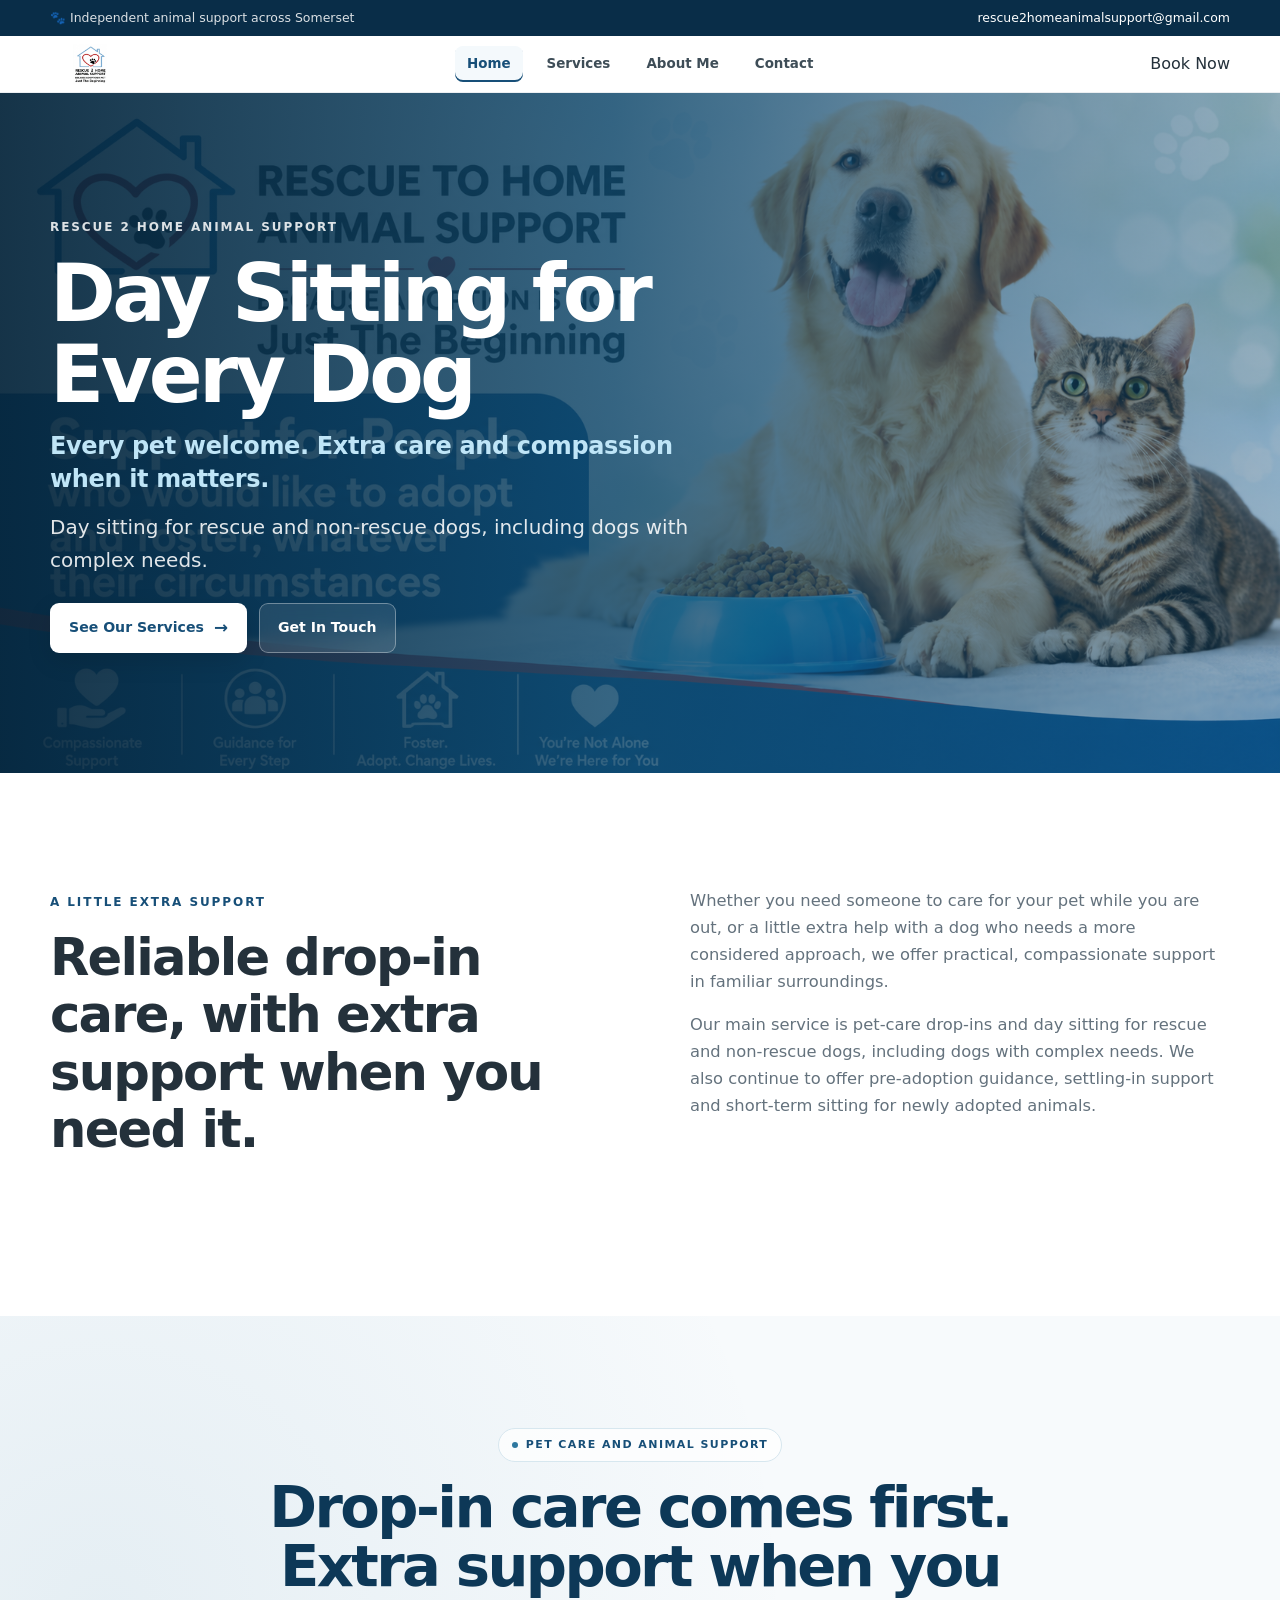
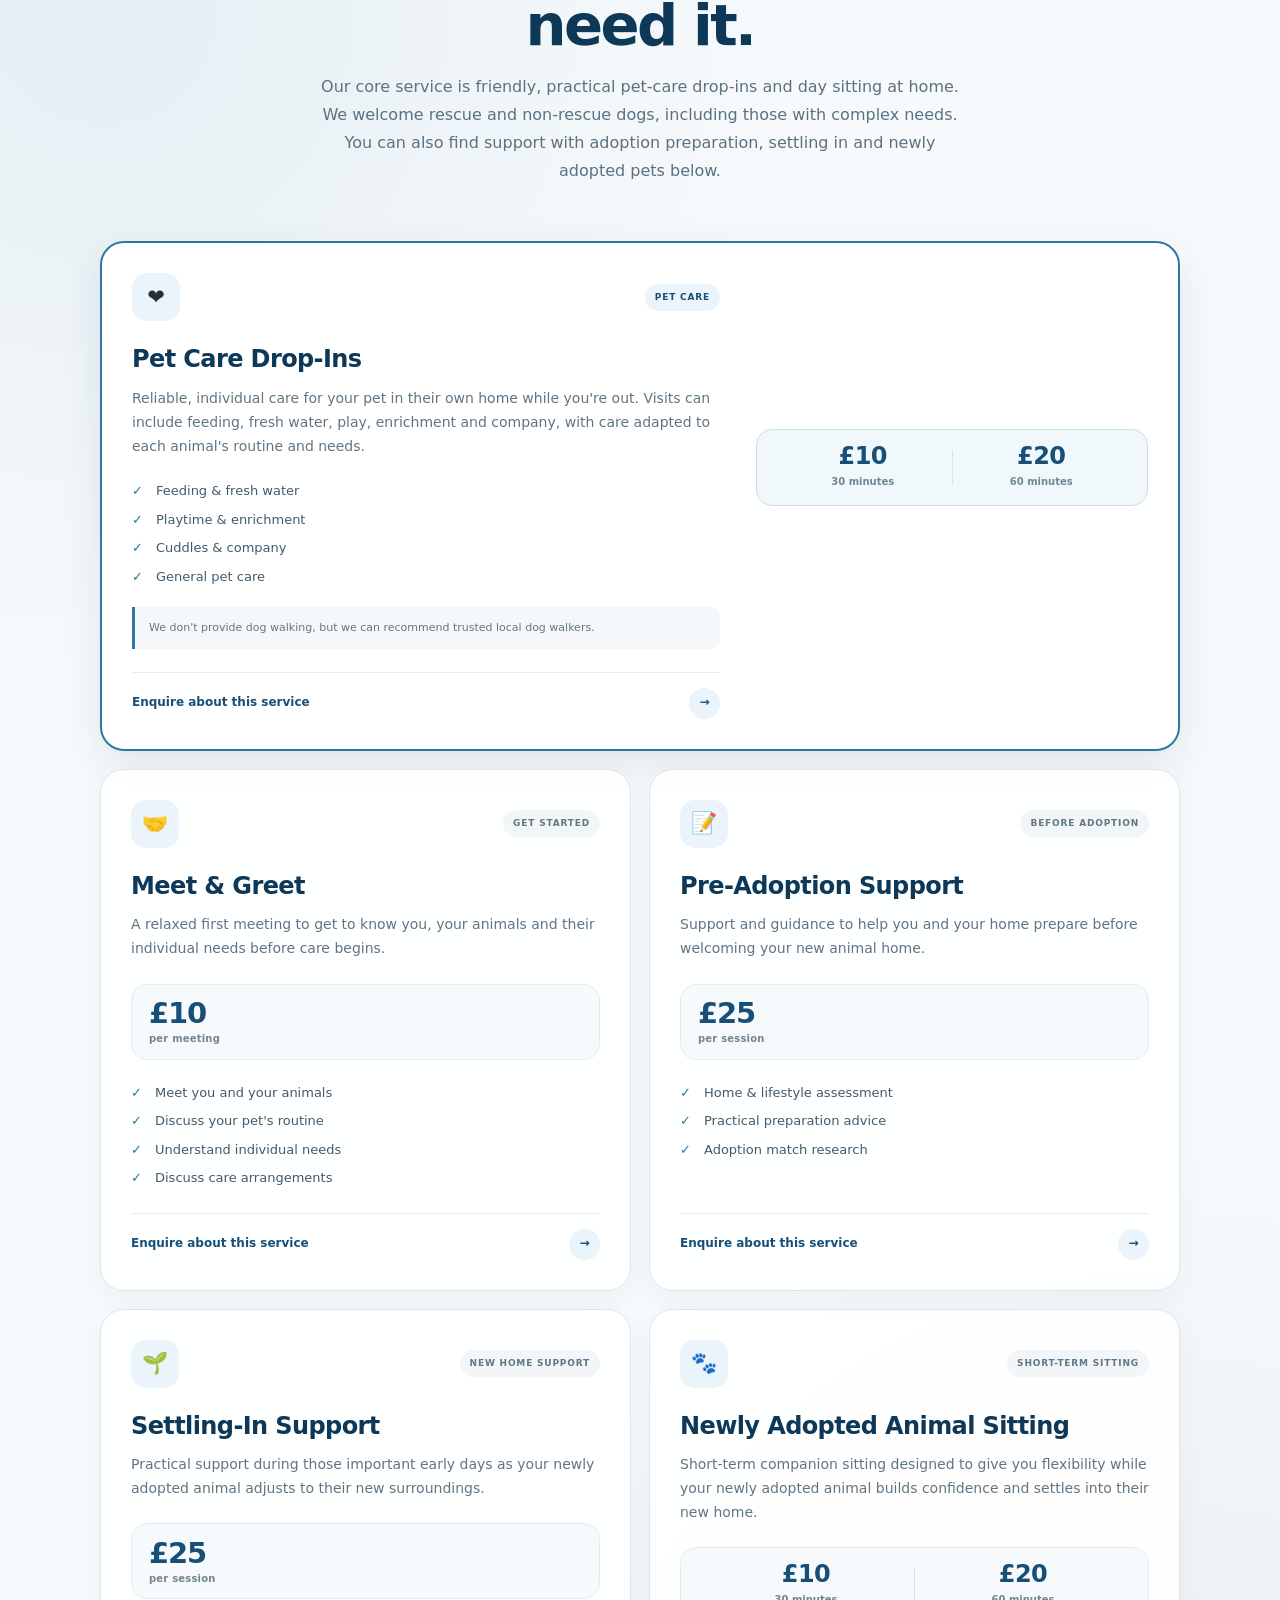
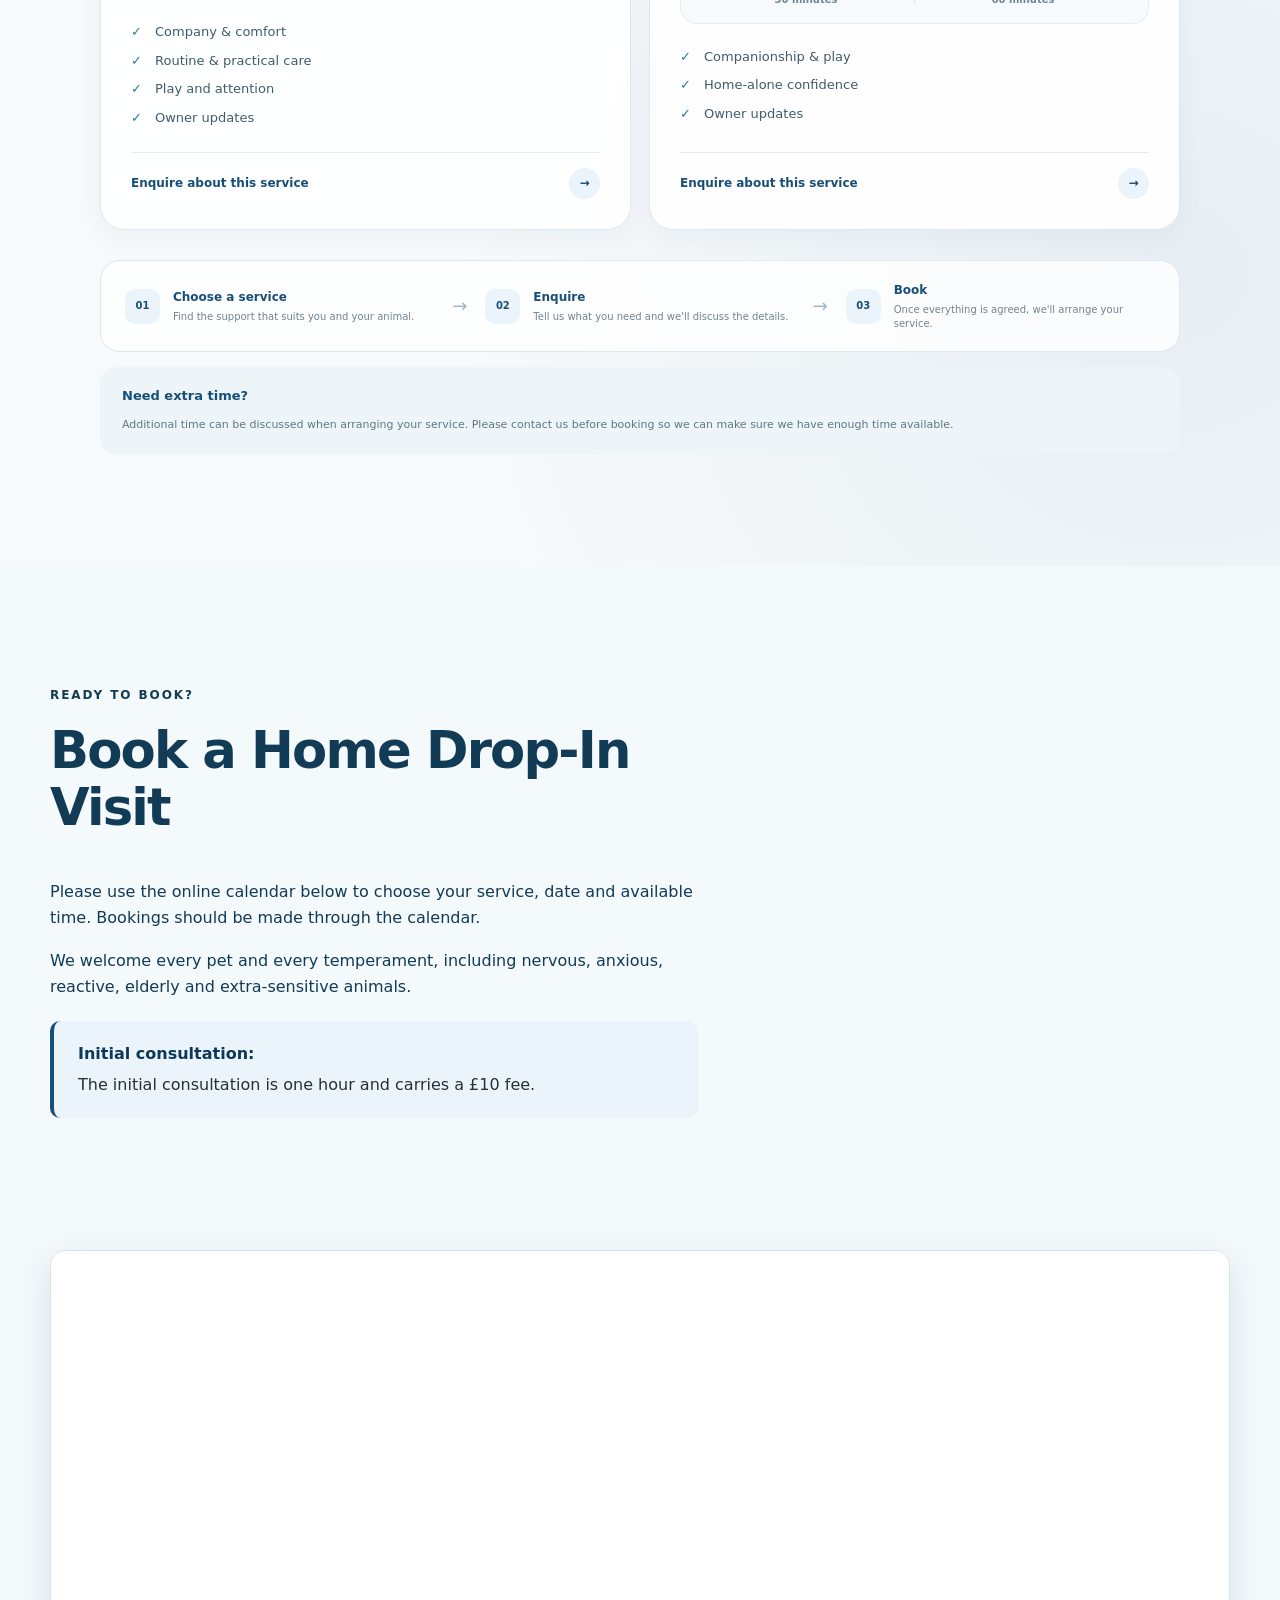
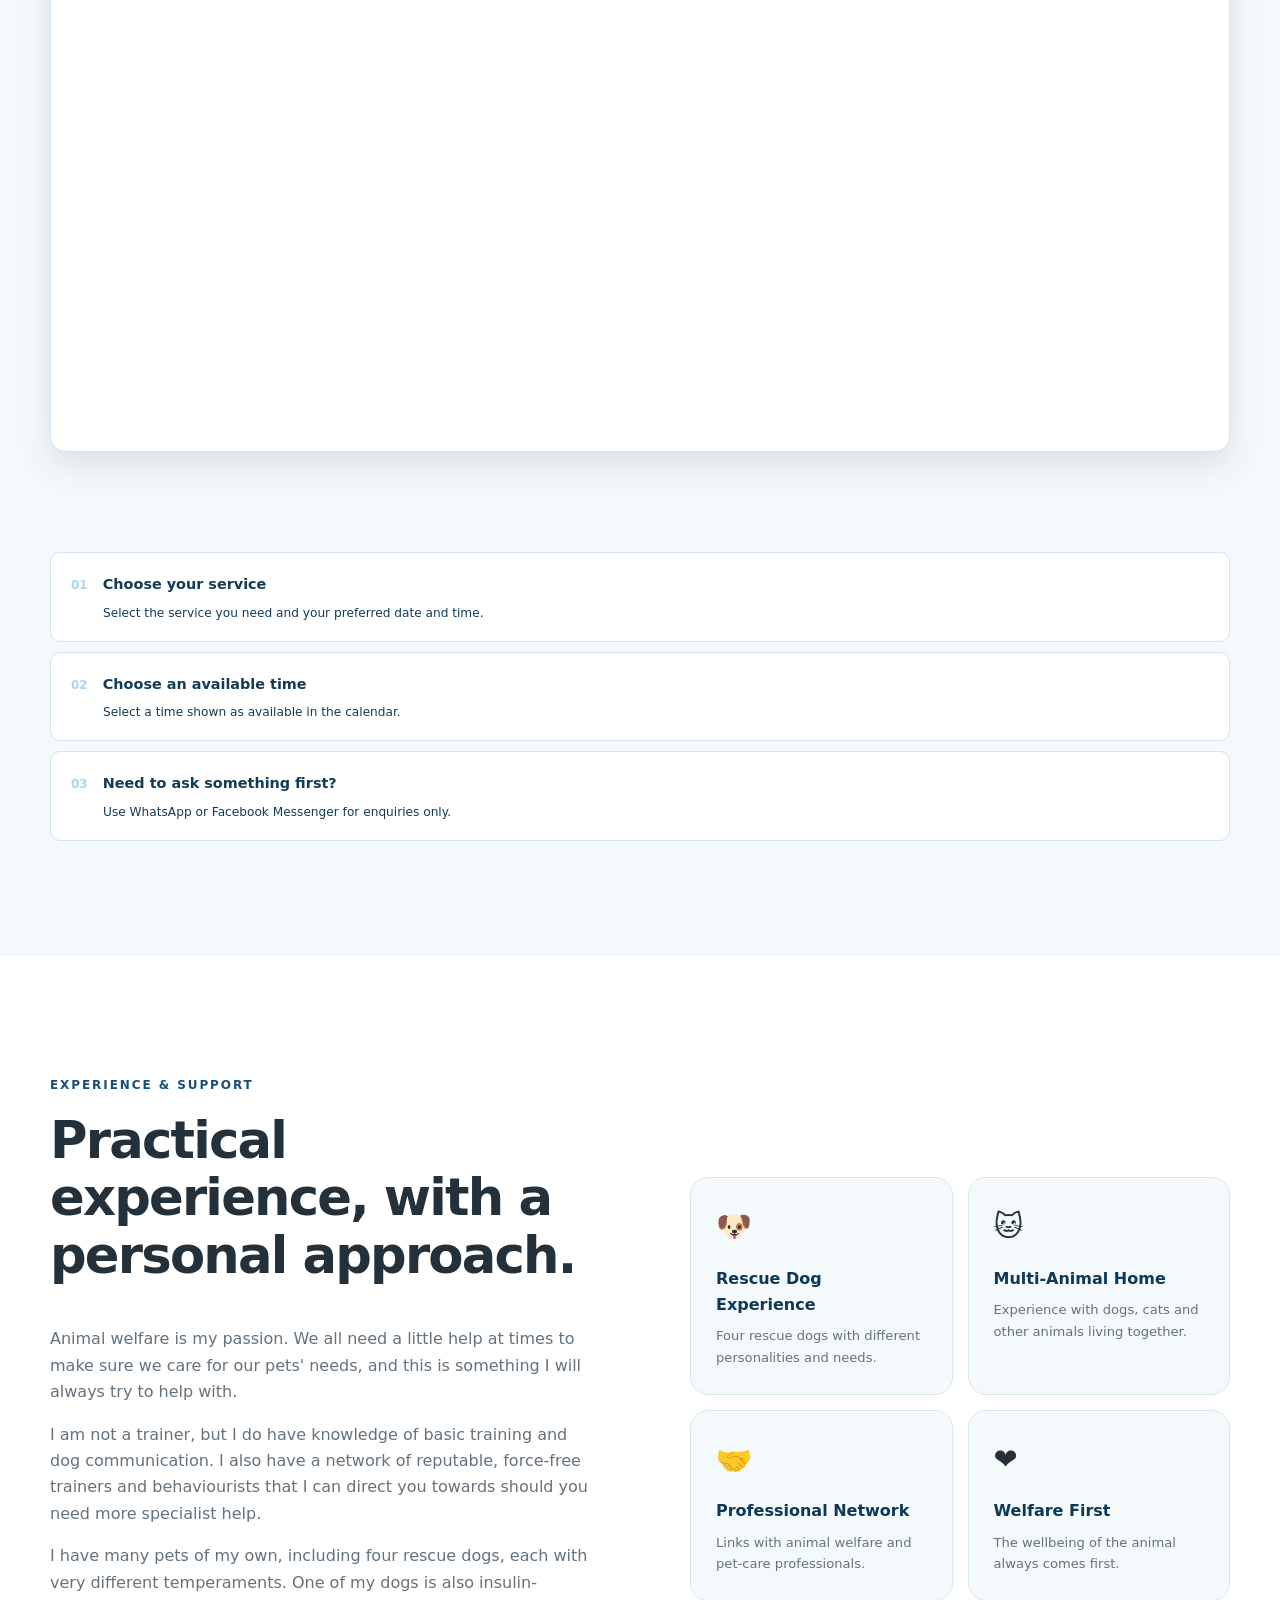
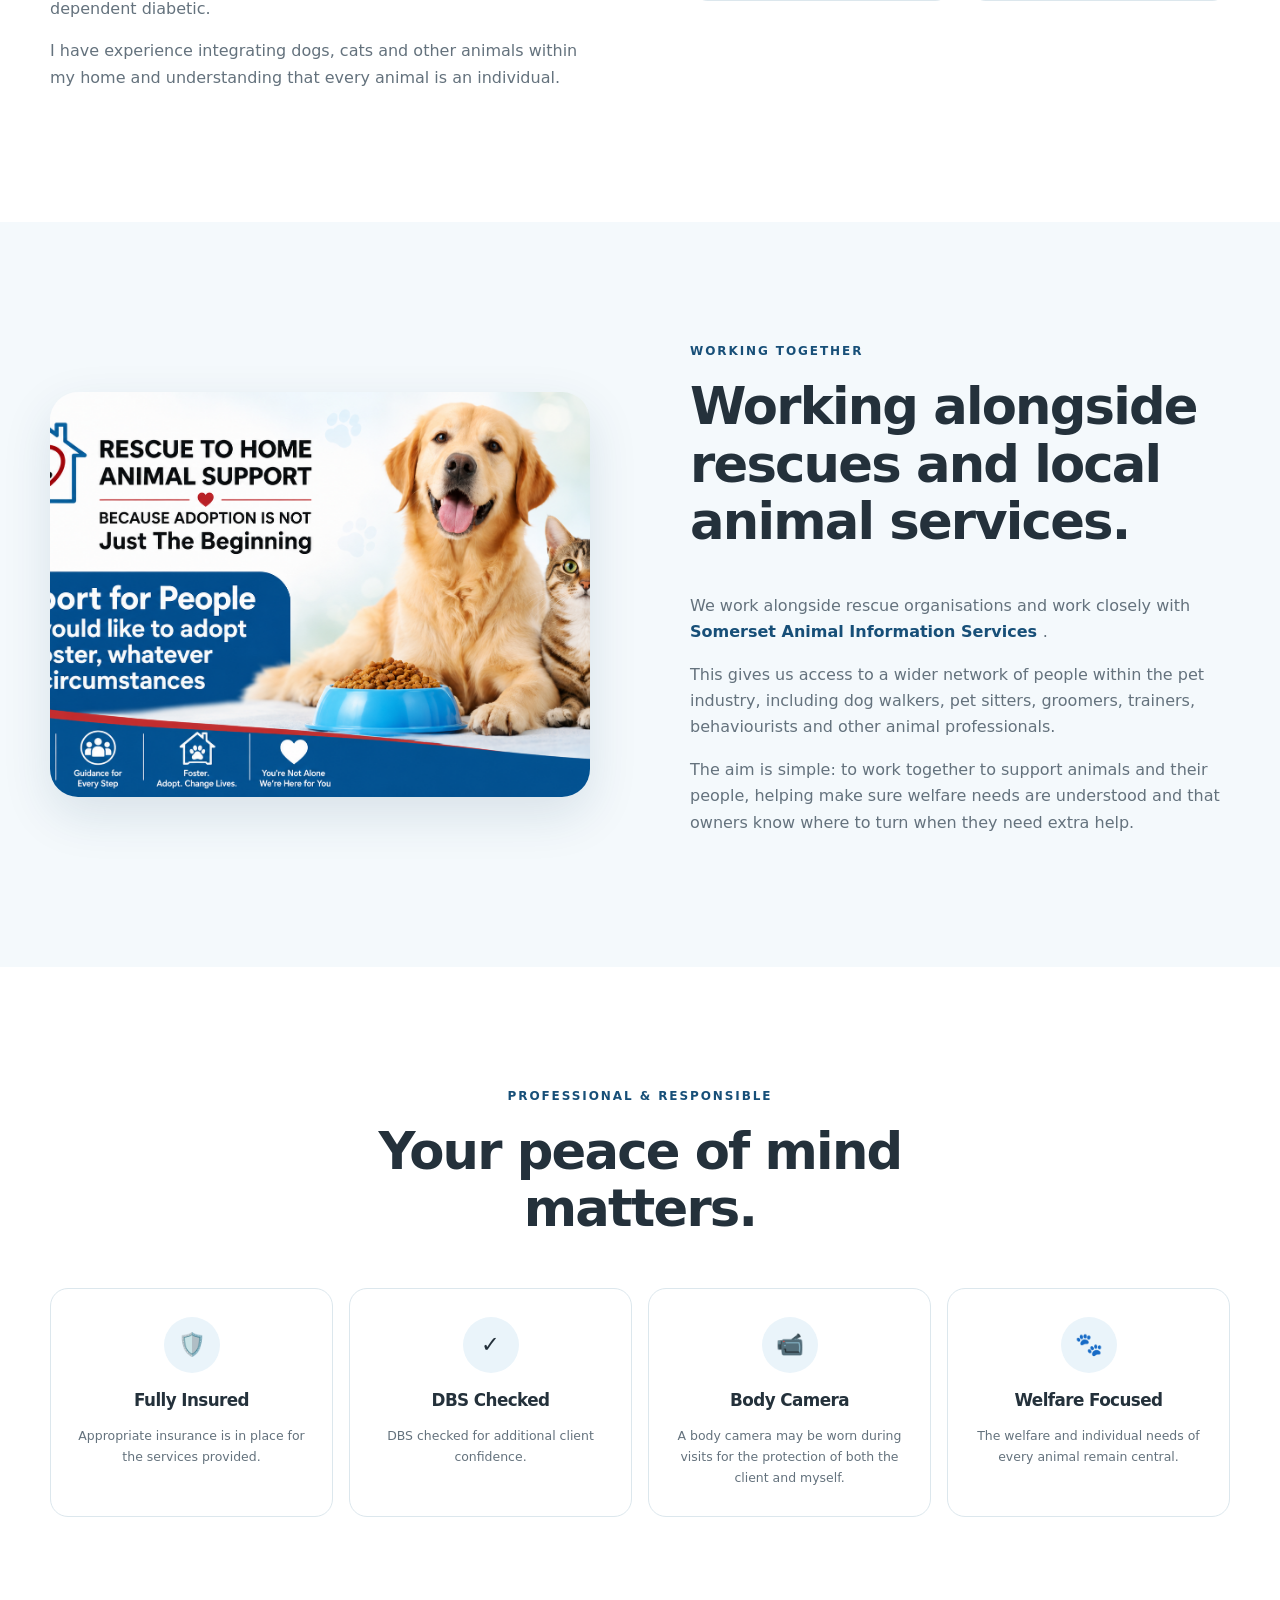
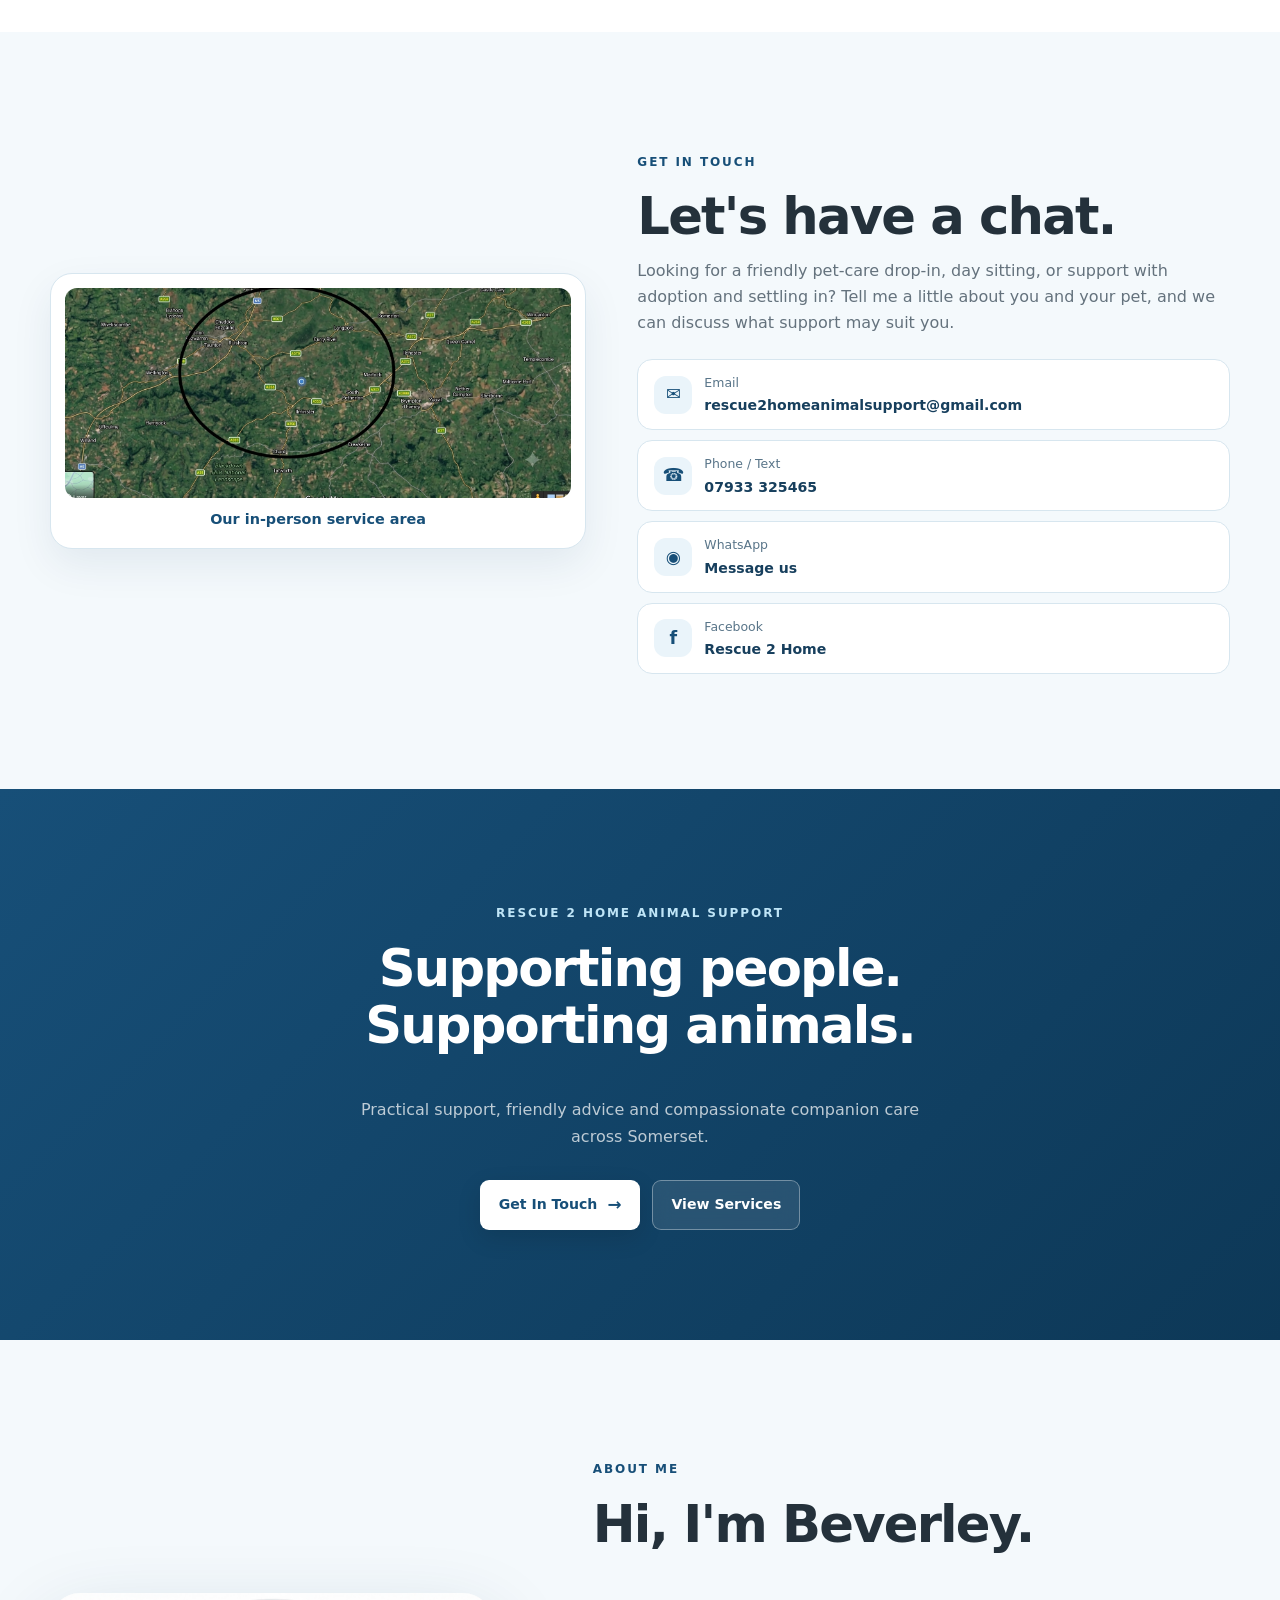
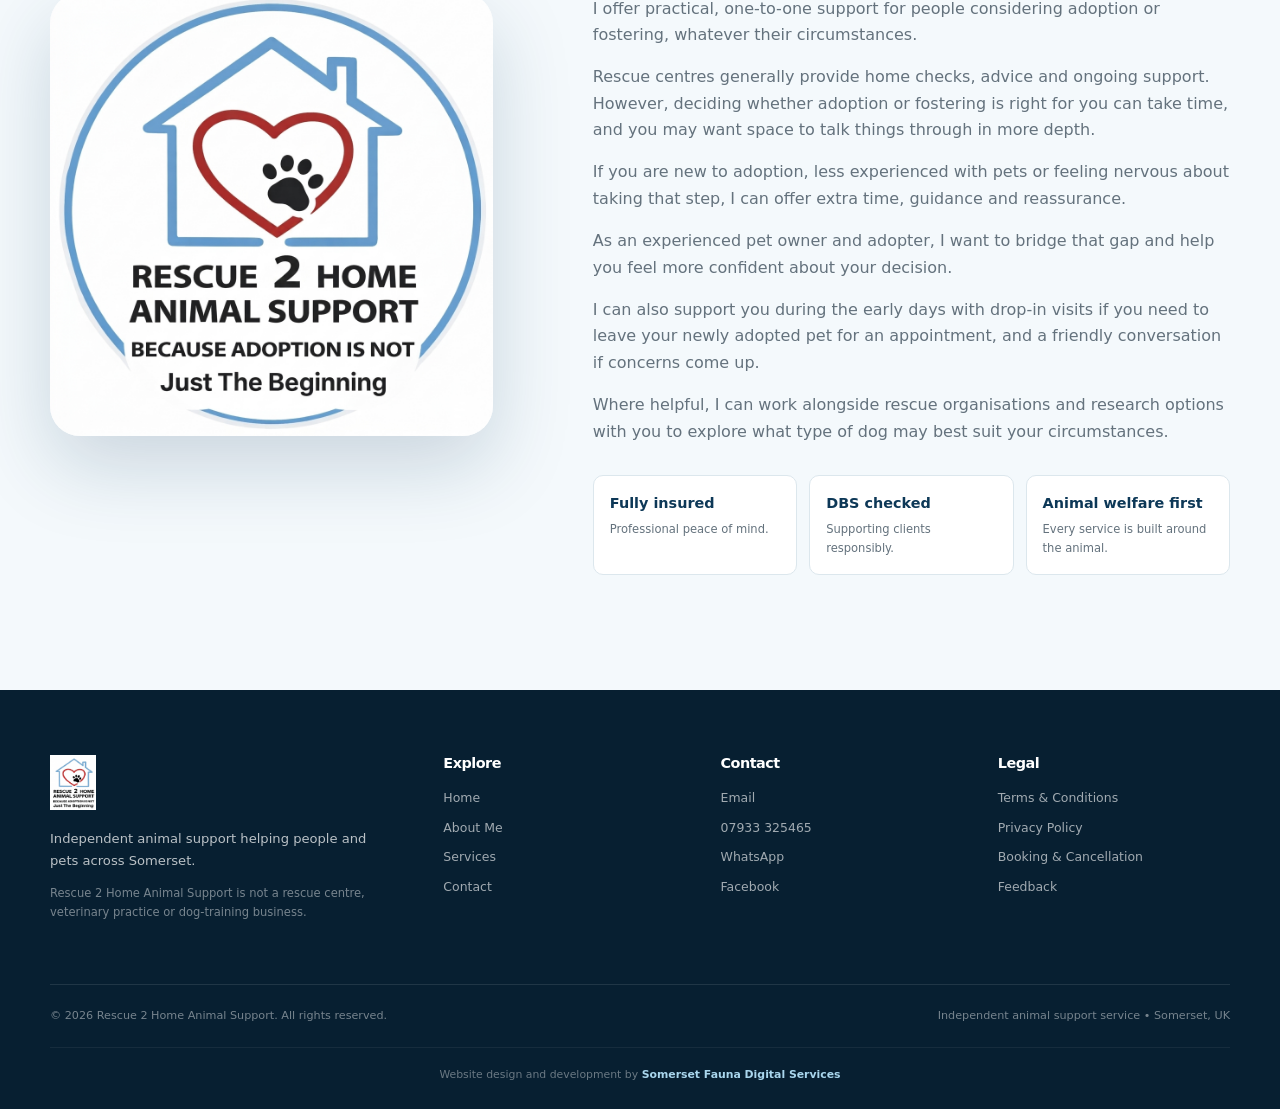
<file: index.html>
<!DOCTYPE html>
<html lang="en-GB">

<head>

    <meta charset="UTF-8">

    <meta name="viewport"
          content="width=device-width, initial-scale=1.0">

    <meta name="description"
          content="Hi, I’m Beverley, an animal lover and welfare advocate providing dedicated adoption, foster and companion support across Somerset. Rescue 2 Home Animal Support bridges the gap between overcrowded rescues and your forever home.">

    <meta name="keywords"
          content="Rescue 2 Home Animal Support, adoption support, foster support, pet sitting, companion support, animal welfare, Somerset, rescue dogs, pet support">

    <meta name="author"
          content="Rescue 2 Home Animal Support">

    <meta name="theme-color"
          content="#174f78">

    <meta name="mobile-web-app-capable"
          content="yes">

    <meta name="apple-mobile-web-app-capable"
          content="yes">

    <meta name="apple-mobile-web-app-status-bar-style"
          content="default">

    <meta name="apple-mobile-web-app-title"
          content="Rescue 2 Home">

    <link rel="icon"
          type="image/png"
          sizes="32x32"
          href="r2hasmainlogo.png">

    <link rel="icon"
          type="image/png"
          sizes="512x512"
          href="r2hasmainlogo.png">

    <link rel="apple-touch-icon"
          href="r2hasmainlogo.png">

    <link rel="manifest"
          href="manifest.json">

    <link rel="canonical"
          href="https://rescue2home.animalplacesinsomerset.com/">

    <meta name="robots"
          content="index, follow">

    <link rel="stylesheet"
          href="style.css">

    <title>
        Rescue 2 Home Animal Support | Somerset
    </title>


    <!-- =========================================================
         OPEN GRAPH / FACEBOOK / WHATSAPP
    ========================================================= -->

    <meta property="og:type"
          content="website">

    <meta property="og:site_name"
          content="Rescue 2 Home Animal Support">

    <meta property="og:title"
          content="Rescue 2 Home Animal Support">

    <meta property="og:description"
          content="Friendly, practical drop-in care for any pet, whatever their age, needs or temperament. We support nervous, anxious and reactive pets with calm, individual care in their own home, alongside a small range of additional animal support services.">

    <meta property="og:url"
          content="https://rescue2home.animalplacesinsomerset.com/">

    <meta property="og:image"
          content="https://rescue2home.animalplacesinsomerset.com/rescue2homebanner.png">

    <meta property="og:image:width"
          content="1200">

    <meta property="og:image:height"
          content="630">

    <meta property="og:locale"
          content="en_GB">


    <!-- =========================================================
         TWITTER / X CARD
    ========================================================= -->

    <meta name="twitter:card"
          content="summary_large_image">

    <meta name="twitter:title"
          content="Rescue 2 Home Animal Support">

    <meta name="twitter:description"
          content="Reliable home drop-ins for any pet, including nervous, anxious and reactive animals. Calm, compassionate care in familiar surroundings. Services start at just £15.">

    <meta name="twitter:image"
          content="https://rescue2home.animalplacesinsomerset.com/rescue2homebanner.png">


    <!-- =========================================================
         STRUCTURED DATA (LocalBusiness)
    ========================================================= -->

    <script type="application/ld+json">
    {
      "@context": "https://schema.org",
      "@type": "LocalBusiness",
      "name": "Rescue 2 Home Animal Support",
      "image": "https://rescue2home.animalplacesinsomerset.com/rescue2homebanner.png",
      "logo": "https://rescue2home.animalplacesinsomerset.com/r2hasmainlogo.png",
      "url": "https://rescue2home.animalplacesinsomerset.com/",
      "email": "rescue2homeanimalsupport@gmail.com",
      "telephone": "+447933325465",
      "description": "Friendly, practical drop-in care for any pet, whatever their age, needs or temperament. We support nervous, anxious and reactive pets with calm, individual care in their own home, alongside a small range of additional animal support services.",
      "priceRange": "£10-£50",
      "address": {
        "@type": "PostalAddress",
        "addressRegion": "Somerset",
        "addressCountry": "GB"
      },
      "areaServed": {
        "@type": "AdministrativeArea",
        "name": "Somerset, UK"
      },
      "sameAs": [
        "https://www.facebook.com/Rescue2Home"
      ]
    }
    </script>

</head>


<body>


<!-- =========================================================
     APP / PWA NOTICE
========================================================= -->

<div class="app-notice"
     id="appNotice">

    <div class="container app-notice-inner">

        <div class="app-notice-icon">
            📱
        </div>

        <div class="app-notice-text">

            <strong>
                Take Rescue 2 Home with you
            </strong>

            <span>
                You can add this website to your phone,
                tablet or computer as an app for quick access.
            </span>

        </div>

        <button
            class="app-install-button"
            id="installButton"
            type="button">

            Add to Home Screen

        </button>

        <button
            class="app-notice-close"
            id="closeAppNotice"
            type="button"
            aria-label="Close app notice">

            ×

        </button>

    </div>

</div>



<!-- =========================================================
     TOP BAR
========================================================= -->

<div class="top-bar">

    <div class="container top-bar-inner">

        <div class="top-bar-message">

            <span>
                🐾 Independent animal support across Somerset
            </span>

        </div>

        <div class="top-bar-contact">

            <a href="mailto:rescue2homeanimalsupport@gmail.com">
                rescue2homeanimalsupport@gmail.com
            </a>

        </div>

    </div>

</div>



<!-- =========================================================
     HEADER
========================================================= -->

<header class="site-header"
        id="siteHeader">

    <div class="container header-inner">


        <a href="#home"
           class="brand"
           aria-label="Rescue 2 Home Animal Support home">

            <img
                src="r2hasmainlogo.png"
                alt="Rescue 2 Home Animal Support"
                class="brand-logo">

        </a>



        <nav class="desktop-navigation"
             aria-label="Main navigation">
<a href="#home">
                Home
            </a>
<a href="#services">
                Services
            </a>
<a href="#about">
                About Me
            </a>
<a href="#contact">
                Contact
            </a>
</nav>



        <div class="header-actions">

            <a href="#booking"
               class="nav-cta">

                Book Now

            </a>

            <button
                class="hamburger"
                id="hamburger"
                type="button"
                aria-label="Open menu"
                aria-expanded="false"
                aria-controls="mobileNavigation">

                <span></span>
                <span></span>
                <span></span>

            </button>

        </div>

    </div>



    <nav class="mobile-navigation"
         id="mobileNavigation"
         aria-label="Mobile navigation">
<a href="#home">
            Home
        </a>
<a href="#services">
            Services
        </a>
<a href="#about">
            About Me
        </a>
<a href="#contact">
            Contact
        </a>
</nav>

</header>



<!-- =========================================================
     MAIN
========================================================= -->

<main>


<!-- =========================================================
     HERO
========================================================= -->

<section class="hero"
         id="home">

    <div class="hero-background">

        <img
            src="rescue2homebanner.png"
            alt=""
            aria-hidden="true">

    </div>

    <div class="hero-blue-overlay"></div>


    <div class="container hero-inner">

        <div class="hero-content">


            <span class="eyebrow hero-eyebrow">
                RESCUE 2 HOME ANIMAL SUPPORT
            </span>

            <h1>
                Day Sitting for Every Dog
            </h1>

            <p class="hero-tagline">
                Every pet welcome. Extra care and compassion when it matters.
            </p>

            <p class="hero-lead">
                Day sitting for rescue and non-rescue dogs, including dogs with complex needs.
            </p>


            <div class="hero-actions">

                <a href="#services"
                   class="button button-white">

                    See Our Services

                    <span>→</span>

                </a>

                <a href="#contact"
                   class="button button-glass">

                    Get In Touch

                </a>

            </div>


        </div>

    </div>

</section>



<!-- =========================================================
     INTRO
========================================================= -->

<section class="intro section">

    <div class="container intro-grid">

        <div>

            <span class="eyebrow">
                A LITTLE EXTRA SUPPORT
            </span>

            <h2>
                Reliable drop-in care, with extra support when you need it.
            </h2>

        </div>

        <div>

            <p>

                Whether you need someone to care for your pet while you are out, or a little extra help with a dog who needs a more considered approach, we offer practical, compassionate support in familiar surroundings.

            </p>

            <p>

                Our main service is pet-care drop-ins and day sitting for rescue and non-rescue dogs, including dogs with complex needs. We also continue to offer pre-adoption guidance, settling-in support and short-term sitting for newly adopted animals.

            </p>

        </div>

    </div>

</section>



<!-- =========================================================
     ABOUT
========================================================= -->

<!-- =========================================================
     SERVICES — NEW LAYOUT
========================================================= -->

<section class="r2h-services" id="services">

    <div class="container">

        <div class="services-intro">
            <span class="eyebrow">Pet care and animal support</span>

            <h2>Drop-in care comes first.<br>Extra support when you need it.</h2>

            <p>
                Our core service is friendly, practical pet-care drop-ins and day sitting at home. We welcome rescue and non-rescue dogs, including those with complex needs. You can also find support with adoption preparation, settling in and newly adopted pets below.
            </p>
        </div>

        <div class="r2h-service-list">

<article class="r2h-service r2h-service-featured">
                <div class="r2h-service-top">
                    <div class="r2h-service-icon">❤️</div>
                    <span class="r2h-service-label">Pet care</span>
                </div>

                <h3>Pet Care Drop-Ins</h3>

                <p class="r2h-service-description">
                    Reliable, individual care for your pet in their own home while you're out. Visits can include feeding, fresh water, play, enrichment and company, with care adapted to each animal's routine and needs.
                </p>

                <div class="r2h-price-box">
                    <div class="r2h-price-dual">
                        <div class="r2h-price-option">
                            <strong>£10</strong>
                            <span>30 minutes</span>
                        </div>

                        <div class="r2h-price-divider"></div>

                        <div class="r2h-price-option">
                            <strong>£20</strong>
                            <span>60 minutes</span>
                        </div>
                    </div>
                </div>

                <ul>
                    <li>Feeding &amp; fresh water</li>
                    <li>Playtime &amp; enrichment</li>
                    <li>Cuddles &amp; company</li>
                    <li>General pet care</li>
                </ul>

                <p class="r2h-service-note">
                    We don't provide dog walking, but we can recommend
                    trusted local dog walkers.
                </p>

                <a href="#booking" class="r2h-service-link">
                    Enquire about this service
                    <span>→</span>
                </a>
            </article>


            <article class="r2h-service">
                <div class="r2h-service-top">
                    <div class="r2h-service-icon">🤝</div>
                    <span class="r2h-service-label">Get started</span>
                </div>

                <h3>Meet &amp; Greet</h3>

                <p class="r2h-service-description">
                    A relaxed first meeting to get to know you, your animals
                    and their individual needs before care begins.
                </p>

                <div class="r2h-price-box">
                    <div class="r2h-price-main">
                        £10
                        <small>per meeting</small>
                    </div>
                </div>

                <ul>
                    <li>Meet you and your animals</li>
                    <li>Discuss your pet's routine</li>
                    <li>Understand individual needs</li>
                    <li>Discuss care arrangements</li>
                </ul>

                <a href="#contact" class="r2h-service-link">
                    Enquire about this service
                    <span>→</span>
                </a>
            </article>


            
<article class="r2h-service">
                <div class="r2h-service-top">
                    <div class="r2h-service-icon">📝</div>
                    <span class="r2h-service-label">Before adoption</span>
                </div>

                <h3>Pre-Adoption Support</h3>

                <p class="r2h-service-description">
                    Support and guidance to help you and your home prepare
                    before welcoming your new animal home.
                </p>

                <div class="r2h-price-box">
                    <div class="r2h-price-main">
                        £25
                        <small>per session</small>
                    </div>
                </div>

                <ul>
                    <li>Home &amp; lifestyle assessment</li>
                    <li>Practical preparation advice</li>
                    <li>Adoption match research</li>
                </ul>

                <a href="#contact" class="r2h-service-link">
                    Enquire about this service
                    <span>→</span>
                </a>
            </article>


            
<article class="r2h-service">
                <div class="r2h-service-top">
                    <div class="r2h-service-icon">🌱</div>
                    <span class="r2h-service-label">New home support</span>
                </div>

                <h3>Settling-In Support</h3>

                <p class="r2h-service-description">
                    Practical support during those important early days as
                    your newly adopted animal adjusts to their new surroundings.
                </p>

                <div class="r2h-price-box">
                    <div class="r2h-price-main">
                        £25
                        <small>per session</small>
                    </div>
                </div>

                <ul>
                    <li>Company &amp; comfort</li>
                    <li>Routine &amp; practical care</li>
                    <li>Play and attention</li>
                    <li>Owner updates</li>
                </ul>

                <a href="#contact" class="r2h-service-link">
                    Enquire about this service
                    <span>→</span>
                </a>
            </article>


            
<article class="r2h-service">
                <div class="r2h-service-top">
                    <div class="r2h-service-icon">🐾</div>
                    <span class="r2h-service-label">Short-term sitting</span>
                </div>

                <h3>Newly Adopted Animal Sitting</h3>

                <p class="r2h-service-description">
                    Short-term companion sitting designed to give you
                    flexibility while your newly adopted animal builds
                    confidence and settles into their new home.
                </p>

                <div class="r2h-price-box">
                    <div class="r2h-price-dual">
                        <div class="r2h-price-option">
                            <strong>£10</strong>
                            <span>30 minutes</span>
                        </div>

                        <div class="r2h-price-divider"></div>

                        <div class="r2h-price-option">
                            <strong>£20</strong>
                            <span>60 minutes</span>
                        </div>
                    </div>
                </div>

                <ul>
                    <li>Companionship &amp; play</li>
                    <li>Home-alone confidence</li>
                    <li>Owner updates</li>
                </ul>

                <a href="#contact" class="r2h-service-link">
                    Enquire about this service
                    <span>→</span>
                </a>
            </article>

        
        </div>

        <div class="r2h-service-journey">

            <div class="r2h-journey-item">
                <span class="r2h-journey-icon">01</span>
                <div>
                    <strong>Choose a service</strong>
                    <span>Find the support that suits you and your animal.</span>
                </div>
            </div>

            <div class="r2h-journey-arrow">→</div>

            <div class="r2h-journey-item">
                <span class="r2h-journey-icon">02</span>
                <div>
                    <strong>Enquire</strong>
                    <span>Tell us what you need and we'll discuss the details.</span>
                </div>
            </div>

            <div class="r2h-journey-arrow">→</div>

            <div class="r2h-journey-item">
                <span class="r2h-journey-icon">03</span>
                <div>
                    <strong>Book</strong>
                    <span>Once everything is agreed, we'll arrange your service.</span>
                </div>
            </div>

        </div>


        <div class="r2h-extra-time">
            <div>
                <strong>Need extra time?</strong>
                <span>
                    Additional time can be discussed when arranging your
                    service. Please contact us before booking so we can make
                    sure we have enough time available.
                </span>
            </div>
        </div>

    </div>

</section>

<!-- =========================================================
     HOW TO BOOK
========================================================= -->

<section class="booking section" id="booking">
    <div class="container booking-inner">
        <div class="booking-content" style="width:100%;">
            <span class="eyebrow">READY TO BOOK?</span>
            <h2>Book a Home Drop-In Visit</h2>
            <p>
                Please use the online calendar below to choose your service, date
                and available time. Bookings should be made through the calendar.
            </p>
            <p>
                We welcome every pet and every temperament, including nervous,
                anxious, reactive, elderly and extra-sensitive animals.
            </p>

            <div class="service-reassurance" style="margin-top:1.25rem;">
                <strong>Initial consultation:</strong>
                The initial consultation is one hour and carries a £10 fee.
            </div>
        </div>

        <div class="booking-form-embed" style="width:100%; grid-column:1 / -1; margin-top:2rem;">
            <iframe
                src="https://calendar.google.com/calendar/appointments/schedules/AcZssZ3_vLC-xUE7QByZbPQz-YXa8iZlN2VG2hfHUUOL8wmBKf9ONiN7WzhKB9ovFv54mBgalh16tWxh?gv=true"
                width="100%"
                height="800"
                frameborder="0"
                scrolling="yes"
                title="Rescue 2 Home Animal Support online booking calendar">
            </iframe>
        </div>

        <div class="booking-side" style="width:100%; grid-column:1 / -1;">
            <div class="booking-step">
                <span>01</span>
                <strong>Choose your service</strong>
                <p>Select the service you need and your preferred date and time.</p>
            </div>
            <div class="booking-step">
                <span>02</span>
                <strong>Choose an available time</strong>
                <p>Select a time shown as available in the calendar.</p>
            </div>
            <div class="booking-step">
                <span>03</span>
                <strong>Need to ask something first?</strong>
                <p>Use WhatsApp or Facebook Messenger for enquiries only.</p>
            </div>
        </div>
    </div>
</section>






<!-- =========================================================
     EXPERIENCE
========================================================= -->

<section class="experience section">

    <div class="container experience-grid">


        <div class="experience-content">

            <span class="eyebrow">
                EXPERIENCE & SUPPORT
            </span>

            <h2>
                Practical experience,
                with a personal approach.
            </h2>

            <p>

                Animal welfare is my passion. We all need a
                little help at times to make sure we care for
                our pets' needs, and this is something I will
                always try to help with.

            </p>

            <p>

                I am not a trainer, but I do have knowledge of
                basic training and dog communication. I also
                have a network of reputable, force-free trainers
                and behaviourists that I can direct you towards
                should you need more specialist help.

            </p>

            <p>

                I have many pets of my own, including four rescue
                dogs, each with very different temperaments. One
                of my dogs is also insulin-dependent diabetic.

            </p>

            <p>

                I have experience integrating dogs, cats and
                other animals within my home and understanding
                that every animal is an individual.

            </p>

        </div>


        <div class="experience-panel">

            <div class="experience-card">

                <span>🐶</span>

                <strong>
                    Rescue Dog Experience
                </strong>

                <p>
                    Four rescue dogs with different
                    personalities and needs.
                </p>

            </div>


            <div class="experience-card">

                <span>🐱</span>

                <strong>
                    Multi-Animal Home
                </strong>

                <p>
                    Experience with dogs, cats and
                    other animals living together.
                </p>

            </div>


            <div class="experience-card">

                <span>🤝</span>

                <strong>
                    Professional Network
                </strong>

                <p>
                    Links with animal welfare and
                    pet-care professionals.
                </p>

            </div>


            <div class="experience-card">

                <span>❤️</span>

                <strong>
                    Welfare First
                </strong>

                <p>
                    The wellbeing of the animal always
                    comes first.
                </p>

            </div>

        </div>

    </div>

</section>



<!-- =========================================================
     NETWORK
========================================================= -->

<section class="network section">

    <div class="container network-grid">


        <div class="network-image">

            <img
                src="rescue2homebanner.png"
                alt="Rescue 2 Home Animal Support"
                loading="lazy">

        </div>


        <div class="network-content">

            <span class="eyebrow">
                WORKING TOGETHER
            </span>

            <h2>
                Working alongside rescues
                and local animal services.
            </h2>

            <p>

                We work alongside rescue organisations and
                work closely with
                <a href="https://www.somersetanimalinformationservices.com/"
                   target="_blank"
                   rel="noopener noreferrer">

                    Somerset Animal Information Services

                </a>.

            </p>

            <p>

                This gives us access to a wider network of people
                within the pet industry, including dog walkers,
                pet sitters, groomers, trainers, behaviourists and
                other animal professionals.

            </p>

            <p>

                The aim is simple: to work together to support
                animals and their people, helping make sure
                welfare needs are understood and that owners
                know where to turn when they need extra help.

            </p>

        </div>

    </div>

</section>



<!-- =========================================================
     SERVICE RADIUS
========================================================= -->






<!-- =========================================================
     PROFESSIONAL STANDARDS
========================================================= -->

<section class="standards section">

    <div class="container">

        <div class="section-heading centered">

            <span class="eyebrow">
                PROFESSIONAL & RESPONSIBLE
            </span>

            <h2>
                Your peace of mind matters.
            </h2>

        </div>


        <div class="standards-grid">


            <div class="standard">

                <span>
                    🛡️
                </span>

                <h3>
                    Fully Insured
                </h3>

                <p>
                    Appropriate insurance is in place
                    for the services provided.
                </p>

            </div>


            <div class="standard">

                <span>
                    ✓
                </span>

                <h3>
                    DBS Checked
                </h3>

                <p>
                    DBS checked for additional client
                    confidence.
                </p>

            </div>


            <div class="standard">

                <span>
                    📹
                </span>

                <h3>
                    Body Camera
                </h3>

                <p>
                    A body camera may be worn during
                    visits for the protection of both
                    the client and myself.
                </p>

            </div>


            <div class="standard">

                <span>
                    🐾
                </span>

                <h3>
                    Welfare Focused
                </h3>

                <p>
                    The welfare and individual needs
                    of every animal remain central.
                </p>

            </div>

        </div>

    </div>

</section>



<!-- =========================================================
     CONTACT
========================================================= -->

<section class="contact section" id="contact">
    <div class="container">
        <div class="contact-layout">
            <div class="contact-area-map">
                <img src="radiusmap.png"
                     alt="Map showing the Rescue 2 Home Animal Support service area in Somerset"
                     loading="lazy">
                <p class="contact-map-caption">Our in-person service area</p>
            </div>

            <div class="contact-information">
                <div class="contact-main">
                    <span class="eyebrow">GET IN TOUCH</span>
                    <h2>Let's have a chat.</h2>
                    <p>
                        Looking for a friendly pet-care drop-in, day sitting,
                        or support with adoption and settling in? Tell me a little
                        about you and your pet, and we can discuss what support may suit you.
                    </p>
                </div>

                <div class="contact-methods" aria-label="Contact options">
                    <a href="mailto:rescue2homeanimalsupport@gmail.com" class="contact-card">
                        <span aria-hidden="true">✉</span>
                        <div>
                            <small>Email</small>
                            <strong>rescue2homeanimalsupport@gmail.com</strong>
                        </div>
                    </a>

                    <a href="tel:07933325465" class="contact-card">
                        <span aria-hidden="true">☎</span>
                        <div>
                            <small>Phone / Text</small>
                            <strong>07933 325465</strong>
                        </div>
                    </a>

                    <a href="https://wa.me/447933325465"
                       class="contact-card"
                       target="_blank"
                       rel="noopener noreferrer">
                        <span aria-hidden="true">◉</span>
                        <div>
                            <small>WhatsApp</small>
                            <strong>Message us</strong>
                        </div>
                    </a>

                    <a href="https://www.facebook.com/Rescue2Home"
                       class="contact-card"
                       target="_blank"
                       rel="noopener noreferrer">
                        <span aria-hidden="true">f</span>
                        <div>
                            <small>Facebook</small>
                            <strong>Rescue 2 Home</strong>
                        </div>
                    </a>
                </div>
            </div>
        </div>
    </div>
</section>



<!-- =========================================================
     FINAL CTA
========================================================= -->

<section class="final-cta">

    <div class="container">

        <span class="eyebrow">
            RESCUE 2 HOME ANIMAL SUPPORT
        </span>

        <h2>
            Supporting people.
            Supporting animals.
        </h2>

        <p>
            Practical support, friendly advice and
            compassionate companion care across Somerset.
        </p>

        <div class="final-actions">

            <a href="#contact"
               class="button button-white">

                Get In Touch

                <span>→</span>

            </a>

            <a href="#services"
               class="button button-glass">

                View Services

            </a>

        </div>

    </div>

</section>





<!-- ABOUT ME: positioned near the footer -->
<section class="about section"
         id="about">

    <div class="container about-grid">


        <div class="about-image-wrap">

            <img
                src="roundr2haslogohome.png"
                alt="Rescue 2 Home Animal Support"
                class="about-image"
                loading="lazy">

        </div>


        <div class="about-content">

            <span class="eyebrow">
                ABOUT ME
            </span>

            <h2>
                Hi, I'm Beverley.
            </h2>

            <p>

                I offer practical, one-to-one support for people considering adoption or fostering, whatever their circumstances.

            </p>

            <p>

                Rescue centres generally provide home checks, advice and ongoing support. However, deciding whether adoption or fostering is right for you can take time, and you may want space to talk things through in more depth.

            </p>

            <p>

                If you are new to adoption, less experienced with pets or feeling nervous about taking that step, I can offer extra time, guidance and reassurance.

            </p>

            <p>

                As an experienced pet owner and adopter, I want to bridge that gap and help you feel more confident about your decision.

            </p>

            <p>

                I can also support you during the early days with drop-in visits if you need to leave your newly adopted pet for an appointment, and a friendly conversation if concerns come up.

            </p>

            <p>

                Where helpful, I can work alongside rescue organisations and research options with you to explore what type of dog may best suit your circumstances.

            </p>


            <div class="about-highlights">

                <div>
                    <strong>Fully insured</strong>
                    <span>Professional peace of mind.</span>
                </div>

                <div>
                    <strong>DBS checked</strong>
                    <span>Supporting clients responsibly.</span>
                </div>

                <div>
                    <strong>Animal welfare first</strong>
                    <span>Every service is built around the animal.</span>
                </div>

            </div>

        </div>

    </div>

</section>

</main>



<!-- =========================================================
     FOOTER
========================================================= -->

<footer class="site-footer">

    <div class="container">


        <div class="footer-grid">


            <div class="footer-brand">

                <img
                    src="r2hasmainlogo.png"
                    alt="Rescue 2 Home Animal Support"
                    class="footer-logo">

                <p>

                    Independent animal support helping
                    people and pets across Somerset.

                </p>

                <p class="footer-disclaimer">

                    Rescue 2 Home Animal Support is not a
                    rescue centre, veterinary practice or
                    dog-training business.

                </p>

            </div>



            <div class="footer-column">

                <h3>
                    Explore
                </h3>

                <a href="#home">
                    Home
                </a>

                <a href="#about">
                    About Me
                </a>

                <a href="#services">
                    Services
                </a>

                

                <a href="#contact">
                    Contact
                </a>

            </div>



            <div class="footer-column">

                <h3>
                    Contact
                </h3>

                <a href="mailto:rescue2homeanimalsupport@gmail.com">
                    Email
                </a>

                <a href="tel:07933325465">
                    07933 325465
                </a>

                <a href="https://wa.me/447933325465"
                   target="_blank"
                   rel="noopener noreferrer">

                    WhatsApp

                </a>

                <a href="https://www.facebook.com/Rescue2Home"
                   target="_blank"
                   rel="noopener noreferrer">

                    Facebook

                </a>

            </div>



            <div class="footer-column">

                <h3>
                    Legal
                </h3>

                <button data-modal="termsModal">
                    Terms & Conditions
                </button>

                <button data-modal="privacyModal">
                    Privacy Policy
                </button>

                <button data-modal="bookingModal">
                    Booking & Cancellation
                </button>

                <button data-modal="feedbackModal">
                    Feedback
                </button>

            </div>


        </div>



        <div class="footer-bottom">

            <p>
                © 2026 Rescue 2 Home Animal Support.
                All rights reserved.
            </p>

            <p>
                Independent animal support service • Somerset, UK
            </p>

        </div>


        <div class="footer-credit">

            Website design and development by

            <a href="https://www.somersetfaunadigitalservices.co.uk"
               target="_blank"
               rel="noopener noreferrer">

                Somerset Fauna Digital Services

            </a>

        </div>

    </div>

</footer>



<!-- =========================================================
     LEGAL MODALS
========================================================= -->

<div class="legal-modal"
     id="termsModal"
     aria-hidden="true">

    <div class="legal-modal-backdrop"
         data-close-modal></div>

    <div class="legal-modal-window"
         role="dialog"
         aria-modal="true"
         aria-labelledby="termsTitle">

        <button class="legal-close"
                data-close-modal
                aria-label="Close terms and conditions">

            ×

        </button>

        <div class="legal-content">

            <span class="eyebrow">
                LEGAL INFORMATION
            </span>

            <h2 id="termsTitle">
                Terms & Conditions
            </h2>

            <p class="legal-updated">
                Last updated: June 2026
            </p>


            <h3>
                1. About the Service
            </h3>

            <p>

                Rescue 2 Home Animal Support is an independent
                animal support service. We are not a rescue
                centre, rehoming organisation, veterinary
                practice or professional dog-training service.

            </p>

            <p>

                We work alongside rescue organisations and
                animal professionals to provide additional
                practical support, advice and companion care.

            </p>


            <h3>
                2. Services & Bookings
            </h3>

            <p>

                Services are subject to availability and are
                arranged directly with the client.

            </p>

            <p>

                We generally require at least 24 hours' notice
                for bookings. Short-notice requests may be
                considered where availability allows, but cannot
                be guaranteed.

            </p>

            <p>

                A booking is confirmed once the service,
                date, time and price have been agreed.

            </p>


            <h3>
                3. Payments
            </h3>

            <p>

                Prices are stated clearly when services are
                arranged. Payment arrangements will be
                confirmed with the client before the service
                takes place.

            </p>

            <p>

                The initial consultation lasts one hour and
                carries a £10 fee.

            </p>

            <p>

                Prices may be changed in the future, but any
                agreed price for an existing booking will be
                honoured unless otherwise agreed with the client.

            </p>


            <h3>
                4. Adoption & Foster Support
            </h3>

            <p>

                Our adoption and fostering support is intended
                to provide additional guidance and reassurance.

            </p>

            <p>

                We do not make adoption or fostering decisions,
                approve applications or guarantee that a
                particular animal will be suitable or available.

            </p>

            <p>

                Final decisions regarding adoption and fostering
                remain with the relevant rescue organisation.

            </p>


            <h3>
                5. Pet & Companion Support
            </h3>

            <p>

                Clients remain responsible for providing accurate
                information about their animal, including relevant
                behavioural, medical, dietary and safety information.

            </p>

            <p>

                We will follow reasonable instructions provided
                by the client, but we cannot guarantee the
                behaviour or actions of an animal.

            </p>


            <h3>
                6. Veterinary & Specialist Advice
            </h3>

            <p>

                Rescue 2 Home Animal Support does not provide
                veterinary diagnosis, treatment or emergency
                veterinary care.

            </p>

            <p>

                Where appropriate, clients may be advised to
                contact a veterinary professional, qualified
                trainer, behaviourist or other specialist.

            </p>


            <h3>
                7. Cancellation & Rescheduling
            </h3>

            <p>

                Our standard cancellation notice is 24 hours.
                Cancellations made with less than 24 hours'
                notice may incur a cancellation charge up to
                the full value of the service.

            </p>

            <p>

                Nothing in these terms removes or restricts
                any consumer rights that cannot legally be
                excluded or restricted.

            </p>


            <h3>
                8. Liability
            </h3>

            <p>

                We take reasonable care when providing our
                services. However, animals can behave
                unpredictably and clients must provide accurate
                information about known risks.

            </p>

            <p>

                Nothing in these terms excludes or limits
                liability where doing so would be unlawful,
                including liability for death or personal injury
                caused by negligence or any other liability that
                cannot legally be excluded.

            </p>


            <h3>
                9. Governing Law
            </h3>

            <p>

                These terms are governed by the laws of England
                and Wales.

            </p>


            <h3>
                10. Contact
            </h3>

            <p>

                Email:
                <a href="mailto:rescue2homeanimalsupport@gmail.com">
                    rescue2homeanimalsupport@gmail.com
                </a>

            </p>

            <p>

                Phone/Text:
                <a href="tel:07933325465">
                    07933 325465
                </a>

            </p>

        </div>

    </div>

</div>



<!-- =========================================================
     LEGAL MODAL - PRIVACY
========================================================= -->

<div class="legal-modal"
     id="privacyModal"
     aria-hidden="true">

    <div class="legal-modal-backdrop"
         data-close-modal></div>

    <div class="legal-modal-window"
         role="dialog"
         aria-modal="true"
         aria-labelledby="privacyTitle">

        <button class="legal-close"
                data-close-modal
                aria-label="Close privacy policy">

            ×

        </button>

        <div class="legal-content">

            <span class="eyebrow">
                YOUR PRIVACY
            </span>

            <h2 id="privacyTitle">
                Privacy Policy
            </h2>

            <p class="legal-updated">
                Last updated: June 2026
            </p>


            <h3>
                1. Who We Are
            </h3>

            <p>

                Rescue 2 Home Animal Support is responsible
                for the personal information collected and
                used in connection with our services.

            </p>

            <p>

                Contact:
                rescue2homeanimalsupport@gmail.com

            </p>

            <p>

                Phone:
                07933 325465

            </p>


            <h3>
                2. Information We May Collect
            </h3>

            <p>

                Depending on the service you request, we may
                collect your name, contact details, address,
                booking information and relevant information
                about your pet or animal.

            </p>

            <p>

                Information about an animal may include details
                needed to safely provide the service, such as
                feeding instructions, behavioural information,
                medication instructions or known risks.

            </p>


            <h3>
                3. How We Receive Information
            </h3>

            <p>

                Information may be provided directly by you
                through email, telephone, WhatsApp, Facebook
                Messenger or other direct communication.

            </p>

            <p>

                We may also receive relevant information from
                a rescue organisation where this is necessary
                to provide an agreed support service.

            </p>


            <h3>
                4. Why We Use Personal Data
            </h3>

            <p>

                We use information where necessary to respond
                to enquiries, arrange and provide services,
                communicate with clients, maintain appropriate
                records and meet legal or accounting obligations.

            </p>


            <h3>
                5. Lawful Bases
            </h3>

            <p>

                Depending on the circumstances, we may rely on
                contractual necessity, legitimate interests,
                legal obligations or consent.

            </p>

            <p>

                Where consent is used, you may withdraw your
                consent at any time.

            </p>


            <h3>
                6. Sharing Information
            </h3>

            <p>

                We do not sell, rent or trade personal information.

            </p>

            <p>

                Information may be shared where necessary with
                trusted service providers or professionals
                involved in delivering the requested service,
                where lawful and appropriate.

            </p>

            <p>

                Communication platforms such as WhatsApp and
                Facebook Messenger operate independently and
                have their own privacy policies.

            </p>


            <h3>
                7. Retention
            </h3>

            <p>

                Personal information is kept only for as long
                as reasonably necessary for the purpose for
                which it was collected, including any period
                required for legal, accounting, insurance or
                business record-keeping purposes.

            </p>

            <p>

                When information is no longer required, it will
                be securely deleted or disposed of where
                reasonably practicable.

            </p>


            <h3>
                8. Keeping Information Secure
            </h3>

            <p>

                Reasonable technical and organisational measures
                are used to protect personal information from
                unauthorised access, loss, misuse or disclosure.

            </p>


            <h3>
                9. Your Rights
            </h3>

            <p>

                Subject to applicable law, you may have rights
                including the right to request access to your
                personal data, correction of inaccurate data,
                erasure, restriction of processing, objection
                to certain processing and data portability.

            </p>

            <p>

                To make a data protection request, contact:

                <a href="mailto:rescue2homeanimalsupport@gmail.com">
                    rescue2homeanimalsupport@gmail.com
                </a>

            </p>


            <h3>
                10. Complaining About Data Protection
            </h3>

            <p>

                If you have concerns about how your personal
                information is being handled, please contact us
                first so that we can try to resolve the issue.

            </p>

            <p>

                You also have the right to complain to the
                Information Commissioner's Office (ICO).

            </p>

            <p>

                ICO website:
                <a href="https://ico.org.uk/"
                   target="_blank"
                   rel="noopener noreferrer">

                    ico.org.uk

                </a>

            </p>


            <h3>
                11. Changes to This Notice
            </h3>

            <p>

                This privacy notice may be updated from time
                to time to reflect changes to our services,
                legal requirements or how personal information
                is handled.

            </p>

        </div>

    </div>

</div>



<!-- =========================================================
     LEGAL MODAL - BOOKING
========================================================= -->

<div class="legal-modal"
     id="bookingModal"
     aria-hidden="true">

    <div class="legal-modal-backdrop"
         data-close-modal></div>

    <div class="legal-modal-window"
         role="dialog"
         aria-modal="true"
         aria-labelledby="bookingTitle">

        <button class="legal-close"
                data-close-modal
                aria-label="Close booking policy">

            ×

        </button>

        <div class="legal-content">

            <span class="eyebrow">
                BOOKING INFORMATION
            </span>

            <h2 id="bookingTitle">
                Booking & Cancellation Policy
            </h2>

            <p class="legal-updated">
                Last updated: June 2026
            </p>


            <h3>
                1. Booking Notice
            </h3>

            <p>

                We generally require at least 24 hours' notice
                for service requests.

            </p>

            <p>

                Same-day or short-notice requests may be
                considered if availability allows, but cannot
                be guaranteed.

            </p>


            <h3>
                2. Arranging a Booking
            </h3>

            <p>

                To arrange a booking, please contact us through
                WhatsApp, Facebook Messenger, email or telephone.

            </p>

            <p>

                We will confirm the service, date, time, location
                and applicable price before the appointment is
                considered confirmed.

            </p>

            <p>

                The initial consultation is one hour and carries
                a £10 fee.

            </p>


            <h3>
                3. Cancellation
            </h3>

            <p>

                If you need to cancel or reschedule, please give
                at least 24 hours' notice wherever possible.

            </p>

            <p>

                Cancellations made with less than 24 hours'
                notice may be subject to a cancellation charge
                up to the full value of the scheduled service.

            </p>


            <h3>
                4. Missed Appointments
            </h3>

            <p>

                If a client does not attend or provide access
                for an agreed service without reasonable notice,
                the full service charge may apply.

            </p>

            <p>

                Repeated missed appointments or late cancellations
                may result in future services being subject to
                payment in advance or the service being declined.

            </p>


            <h3>
                5. Consumer Rights
            </h3>

            <p>

                Nothing in this policy is intended to remove or
                restrict statutory consumer rights.

            </p>

            <p>

                Where consumer law gives you a cancellation,
                refund or other legal right, that right will
                continue to apply.

            </p>


            <h3>
                6. Contact
            </h3>

            <p>

                Email:

                <a href="mailto:rescue2homeanimalsupport@gmail.com">
                    rescue2homeanimalsupport@gmail.com
                </a>

            </p>

            <p>

                Phone/Text:

                <a href="tel:07933325465">
                    07933 325465
                </a>

            </p>

            <p>

                WhatsApp:

                <a href="https://wa.me/447933325465"
                   target="_blank"
                   rel="noopener noreferrer">

                    Message us on WhatsApp

                </a>

            </p>

            <p>

                Facebook:

                <a href="https://www.facebook.com/Rescue2Home"
                   target="_blank"
                   rel="noopener noreferrer">

                    Rescue 2 Home

                </a>

            </p>

        </div>

    </div>

</div>



<!-- =========================================================
     LEGAL MODAL - FEEDBACK
========================================================= -->

<div class="legal-modal"
     id="feedbackModal"
     aria-hidden="true">

    <div class="legal-modal-backdrop"
         data-close-modal></div>

    <div class="legal-modal-window"
         role="dialog"
         aria-modal="true"
         aria-labelledby="feedbackTitle">

        <button class="legal-close"
                data-close-modal
                aria-label="Close feedback information">

            ×

        </button>

        <div class="legal-content">

            <span class="eyebrow">
                CUSTOMER FEEDBACK
            </span>

            <h2 id="feedbackTitle">
                Feedback
            </h2>

            <p>

                We really value feedback from our clients.
                It helps us understand what we are doing well
                and where we may be able to improve our service.

            </p>

            <p>

                If you have any feedback about your experience
                with Rescue 2 Home Animal Support, we would be
                very happy to hear from you.

            </p>


            <h3>
                How to Give Feedback
            </h3>

            <p>

                You can contact us directly by email, phone,
                text or WhatsApp.

            </p>

            <p>

                Email:

                <a href="mailto:rescue2homeanimalsupport@gmail.com">
                    rescue2homeanimalsupport@gmail.com
                </a>

            </p>

            <p>

                Phone/Text:

                <a href="tel:07933325465">
                    07933 325465
                </a>

            </p>

            <p>

                WhatsApp:

                <a href="https://wa.me/447933325465"
                   target="_blank"
                   rel="noopener noreferrer">

                    Message us on WhatsApp

                </a>

            </p>


            <h3>
                Thank You
            </h3>

            <p>

                Thank you for taking the time to share your
                thoughts. Your feedback is appreciated and helps
                us continue to provide the best possible support
                for people and their animals.

            </p>

        </div>

    </div>

</div>



<!-- =========================================================
     JAVASCRIPT
========================================================= -->

<script>


/* =========================================================
   MOBILE MENU
========================================================= */

const hamburger =
    document.getElementById("hamburger");

const mobileNavigation =
    document.getElementById("mobileNavigation");


if (hamburger && mobileNavigation) {

    hamburger.addEventListener("click", () => {

        const open =
            mobileNavigation.classList.toggle("open");

        hamburger.classList.toggle("active", open);

        hamburger.setAttribute(
            "aria-expanded",
            String(open)
        );

        hamburger.setAttribute(
            "aria-label",
            open ? "Close menu" : "Open menu"
        );

        updateMenuScroll();

    });


    mobileNavigation
        .querySelectorAll("a")
        .forEach(link => {

            link.addEventListener("click", () => {

                mobileNavigation.classList.remove("open");

                hamburger.classList.remove("active");

                hamburger.setAttribute(
                    "aria-expanded",
                    "false"
                );

                hamburger.setAttribute(
                    "aria-label",
                    "Open menu"
                );

                updateMenuScroll();

            });

        });

}



/* =========================================================
   HEADER SCROLL
========================================================= */

const siteHeader =
    document.getElementById("siteHeader");


window.addEventListener(
    "scroll",
    () => {

        if (!siteHeader) return;

        if (window.scrollY > 30) {

            siteHeader.classList.add("scrolled");

        } else {

            siteHeader.classList.remove("scrolled");

        }

    },
    { passive: true }
);



/* =========================================================
   LEGAL & WELCOME MODALS
========================================================= */

const modalTriggers =
    document.querySelectorAll("[data-modal]");

const closeButtons =
    document.querySelectorAll("[data-close-modal]");


function openModal(modal) {

    if (!modal) return;

    modal.classList.add("open");

    modal.setAttribute(
        "aria-hidden",
        "false"
    );

    document.body.classList.add(
        "modal-open"
    );

}


function closeModal(modal) {

    if (!modal) return;

    if (
        document.activeElement &&
        modal.contains(document.activeElement)
    ) {

        document.activeElement.blur();

    }

    modal.classList.remove("open");

    modal.setAttribute(
        "aria-hidden",
        "true"
    );

    document.body.classList.remove(
        "modal-open"
    );

}


modalTriggers.forEach(button => {

    button.addEventListener(
        "click",
        () => {

            const modalId =
                button.getAttribute(
                    "data-modal"
                );

            const modal =
                document.getElementById(
                    modalId
                );

            openModal(modal);

        }
    );

});


closeButtons.forEach(button => {

    button.addEventListener(
        "click",
        () => {

            const modal =
                button.closest(
                    ".legal-modal"
                );

            closeModal(modal);

        }
    );

});


document.querySelectorAll(
    ".legal-modal"
).forEach(modal => {

    modal.addEventListener(
        "click",
        event => {

            if (
                event.target === modal
            ) {

                closeModal(modal);

            }

        }
    );

});


document.addEventListener(
    "keydown",
    event => {

        if (event.key !== "Escape") {
            return;
        }

        document
            .querySelectorAll(
                ".legal-modal.open"
            )
            .forEach(modal => {

                closeModal(modal);

            });

    }
);



/* =========================================================
   PWA INSTALL PROMPT
========================================================= */

let deferredInstallPrompt = null;

const installButton =
    document.getElementById(
        "installButton"
    );

const appNotice =
    document.getElementById(
        "appNotice"
    );

const closeAppNotice =
    document.getElementById(
        "closeAppNotice"
    );


window.addEventListener(
    "beforeinstallprompt",
    event => {

        event.preventDefault();

        deferredInstallPrompt =
            event;

        if (appNotice) {

            appNotice.classList.add(
                "show"
            );

        }

    }
);


if (installButton) {

    installButton.addEventListener(
        "click",
        async () => {

            if (!deferredInstallPrompt) {

                alert(
                    "To add Rescue 2 Home to your device, use your browser's 'Add to Home Screen' or 'Install App' option."
                );

                return;

            }

            deferredInstallPrompt.prompt();

            const result =
                await deferredInstallPrompt.userChoice;

            if (
                result &&
                result.outcome === "accepted"
            ) {

                if (appNotice) {

                    appNotice.classList.remove(
                        "show"
                    );

                }

            }

            deferredInstallPrompt = null;

        }
    );

}


if (closeAppNotice) {

    closeAppNotice.addEventListener(
        "click",
        () => {

            if (appNotice) {

                appNotice.classList.remove(
                    "show"
                );

            }

        }
    );

}



/* =========================================================
   SERVICE WORKER
========================================================= */

if (
    "serviceWorker" in navigator
) {

    window.addEventListener(
        "load",
        () => {

            navigator.serviceWorker
                .register("./service-worker.js")
                .catch(error => {

                    console.log(
                        "PWA service worker registration failed:",
                        error
                    );

                });

        }
    );

}



/* =========================================================
   PREVENT BODY SCROLL WHEN MOBILE MENU OPEN
========================================================= */

function updateMenuScroll() {

    if (
        mobileNavigation &&
        mobileNavigation.classList.contains("open")
    ) {

        document.body.classList.add(
            "menu-open"
        );

    } else {

        document.body.classList.remove(
            "menu-open"
        );

    }

}


if (hamburger) {

    hamburger.addEventListener(
        "click",
        updateMenuScroll
    );

}

/* =========================================================
   SCROLL SPY FOR DESKTOP NAVIGATION
========================================================= */
const sections = document.querySelectorAll("section[id]");
const navLinks = document.querySelectorAll(".desktop-navigation a");

const observerOptions = {
    root: null,
    rootMargin: "-100px 0px -40% 0px",
    threshold: 0
};

const observer = new IntersectionObserver((entries) => {
    entries.forEach(entry => {
        if (entry.isIntersecting) {
            const currentId = entry.target.getAttribute("id");
            
            navLinks.forEach(link => {
                link.classList.remove("active");
                if (link.getAttribute("href") === `#${currentId}`) {
                    link.classList.add("active");
                }
            });
        }
    });
}, observerOptions);

sections.forEach(section => {
    observer.observe(section);
});

</script>


</body>

</html>
</file>
<file: style.css>
/* =========================================================
   RESCUE 2 HOME ANIMAL SUPPORT
   MODERN 2026/2027 STYLE
========================================================= */

:root {

    --blue: #174f78;
    --blue-dark: #0d3857;
    --blue-deep: #092d48;
    --blue-light: #eaf4fa;
    --blue-soft: #f4f9fc;

    --accent: #2e789f;
    --white: #ffffff;

    --text: #24313b;
    --muted: #64727d;
    --border: #dce7ed;

    --success: #23845a;

    --shadow-sm:
        0 5px 20px rgba(13, 56, 87, 0.08);

    --shadow:
        0 18px 50px rgba(13, 56, 87, 0.12);

    --shadow-lg:
        0 30px 80px rgba(13, 56, 87, 0.18);

    --radius-sm: 10px;
    --radius: 18px;
    --radius-lg: 28px;

    --container: 1180px;

}


/* =========================================================
   RESET
========================================================= */

*,
*::before,
*::after {

    box-sizing: border-box;

}


html {

    scroll-behavior: smooth;
    scroll-padding-top: 80px;

}


body {

    margin: 0;

    font-family:
        Inter,
        ui-sans-serif,
        system-ui,
        -apple-system,
        BlinkMacSystemFont,
        "Segoe UI",
        sans-serif;

    color: var(--text);

    background:
        var(--white);

    line-height: 1.65;

    overflow-x: hidden;

}


body.modal-open,
body.menu-open {

    overflow: hidden;

}


img {

    max-width: 100%;

    display: block;

}


a {

    color: inherit;

    text-decoration: none;

}


button {

    font: inherit;

}


.container {

    width:
        min(
            calc(100% - 40px),
            var(--container)
        );

    margin-inline: auto;

}


/* =========================================================
   TYPOGRAPHY
========================================================= */

h1,
h2,
h3 {

    margin-top: 0;

    letter-spacing: -0.035em;

    line-height: 1.12;

}


h1 {

    font-size:
        clamp(
            2.6rem,
            6vw,
            5.4rem
        );

}


h2 {

    font-size:
        clamp(
            2rem,
            4vw,
            3.4rem
        );

}


h3 {

    font-size: 1.25rem;

}


p {

    margin-top: 0;

}


.eyebrow {

    display: inline-flex;

    align-items: center;

    gap: 8px;

    margin-bottom: 16px;

    color: var(--blue);

    font-size: 0.75rem;

    font-weight: 800;

    letter-spacing: 0.16em;

    text-transform: uppercase;

}


.hero-eyebrow {

    color: rgba(255,255,255,.85);

}


.section {

    padding:
        clamp(70px, 9vw, 120px)
        0;

}


.section-heading {

    max-width: 720px;

    margin-bottom: 50px;

}


.section-heading.centered {

    margin-inline: auto;

    text-align: center;

}


.section-heading p {

    color: var(--muted);

    font-size: 1.08rem;

}


/* =========================================================
   TOP APP NOTICE
========================================================= */

.app-notice {

    display: none;

    background:
        var(--blue-dark);

    color:
        var(--white);

}


.app-notice.show {

    display: block;

}


.app-notice-inner {

    min-height: 50px;

    display: flex;

    align-items: center;

    gap: 15px;

}


.app-notice-icon {

    font-size: 1.2rem;

}


.app-notice-text {

    flex: 1;

    display: flex;

    flex-direction: column;

    line-height: 1.25;

}


.app-notice-text strong {

    font-size: .85rem;

}


.app-notice-text span {

    color:
        rgba(255,255,255,.72);

    font-size: .74rem;

}


.app-install-button {

    border: 1px solid
        rgba(255,255,255,.35);

    background:
        rgba(255,255,255,.1);

    color: white;

    padding: 7px 13px;

    border-radius: 999px;

    cursor: pointer;

    font-weight: 700;

    font-size: .75rem;

}


.app-install-button:hover {

    background: white;

    color: var(--blue);

}


.app-notice-close {

    border: 0;

    background: none;

    color: white;

    font-size: 1.3rem;

    cursor: pointer;

    opacity: .7;

}


/* =========================================================
   TOP BAR
========================================================= */

.top-bar {

    background:
        var(--blue-deep);

    color:
        rgba(255,255,255,.85);

    font-size: .78rem;

}


.top-bar-inner {

    min-height: 36px;

    display: flex;

    justify-content: space-between;

    align-items: center;

    gap: 20px;

}


.top-bar a {

    color: white;

}


.top-bar a:hover {

    text-decoration: underline;

}


/* =========================================================
   HEADER
========================================================= */

.site-header {

    position: sticky;

    top: 0;

    z-index: 1000;

    background:
        rgba(255,255,255,.96);

    backdrop-filter:
        blur(16px);

    border-bottom:
        1px solid
        rgba(13,56,87,.08);

    transition:
        box-shadow .25s ease;

}


.site-header.scrolled {

    box-shadow:
        0 10px 30px
        rgba(13,56,87,.1);

}


.header-inner {

    min-height: 56px;

    display: flex;

    align-items: center;

    justify-content: space-between;

    gap: 20px;

}


.brand {

    display: inline-flex;

    align-items: center;

    min-width: 80px;

}


.brand-logo {

    width: 80px;

    height: auto;

    max-height: 40px;

    object-fit: contain;

}


.desktop-navigation {

    display: flex;

    align-items: center;

    gap: 12px;

}


.desktop-navigation a {

    padding: 7px 12px;

    border-radius: 8px;

    font-size: .84rem;

    font-weight: 700;

    color: #3e4d57;

    transition:
        background .2s ease,
        color .2s ease;

}


.desktop-navigation a:hover {

    color: var(--blue);

    background:
        var(--blue-soft);

}

.desktop-navigation a.active {
    color: var(--blue);
    background: var(--blue-soft);
    box-shadow: inset 0 -2px 0 var(--blue);
}


.desktop-navigation .nav-cta {

    color: white;

    background:
        var(--blue);

    padding-inline: 16px;

}


.desktop-navigation .nav-cta:hover {

    color: white;

    background:
        var(--blue-dark);

}


.hamburger {

    display: none;

    width: 38px;

    height: 38px;

    padding: 8px;

    border: 0;

    background:
        var(--blue-soft);

    border-radius: 8px;

    cursor: pointer;

}


.hamburger span {

    display: block;

    width: 20px;

    height: 2px;

    margin: 4px auto;

    background:
        var(--blue);

    transition:
        transform .25s ease,
        opacity .25s ease;

}


.hamburger.active span:nth-child(1) {

    transform:
        translateY(6px)
        rotate(45deg);

}


.hamburger.active span:nth-child(2) {

    opacity: 0;

}


.hamburger.active span:nth-child(3) {

    transform:
        translateY(-6px)
        rotate(-45deg);

}


.mobile-navigation {

    display: none;

}


/* =========================================================
   HERO
========================================================= */

.hero {

    position: relative;

    min-height:
        min(
            680px,
            calc(100vh - 100px)
        );

    display: flex;

    align-items: center;

    overflow: hidden;

    background:
        var(--blue-dark);

    color: white;

}


.hero-background {

    position: absolute;

    inset: 0;

}


.hero-background img {

    width: 100%;

    height: 100%;

    object-fit: cover;

    object-position: center;

}


.hero-blue-overlay {

    position: absolute;

    inset: 0;

    background:
        linear-gradient(
            90deg,
            rgba(7,39,61,.94) 0%,
            rgba(16,72,107,.84) 48%,
            rgba(23,79,120,.42) 100%
        );

}


.hero-inner {

    position: relative;

    z-index: 2;

}


.hero-content {

    max-width: 760px;

    padding:
        80px 0;

}


.hero h1 {
    max-width: 800px;
    margin-bottom: 14px;
    font-size: clamp(3rem, 6.2vw, 5.4rem);
    line-height: 1.02;
    letter-spacing: -0.045em;
}

.hero-tagline {
    max-width: 680px;
    margin: 0 0 14px;
    color: #bfe5f7;
    font-size: clamp(1.1rem, 2.1vw, 1.5rem);
    font-weight: 750;
    line-height: 1.4;
    letter-spacing: -0.015em;
}


.hero h1 span {

    display: block;

    color:
        #bfe5f7;

}


.hero-lead {

    max-width: 680px;

    color:
        rgba(255,255,255,.88);

    font-size:
        clamp(
            1rem,
            2vw,
            1.25rem
        );

}


.hero-actions {

    display: flex;

    flex-wrap: wrap;

    gap: 12px;

    margin-top: 26px;

}


.button {

    display: inline-flex;

    align-items: center;

    justify-content: center;

    gap: 10px;

    min-height: 44px;

    padding:
        10px 18px;

    border-radius: 9px;

    border: 1px solid transparent;

    font-weight: 800;

    font-size: .88rem;

    cursor: pointer;

    transition:
        transform .2s ease,
        background .2s ease,
        box-shadow .2s ease;

}


.button:hover {

    transform:
        translateY(-2px);

}


.button span {

    font-size: 1.05rem;

}


.button-white {

    background: white;

    color: var(--blue);

    box-shadow:
        0 8px 24px
        rgba(0,0,0,.12);

}


.button-glass {

    color: white;

    border-color:
        rgba(255,255,255,.35);

    background:
        rgba(255,255,255,.1);

    backdrop-filter:
        blur(10px);

}


.button-glass:hover {

    background:
        rgba(255,255,255,.18);

}


.button-primary {

    background:
        var(--blue);

    color: white;

}


.button-primary:hover {

    background:
        var(--blue-dark);

}


.hero-points {

    display: flex;

    flex-wrap: wrap;

    gap: 18px;

    margin-top: 34px;

    color:
        rgba(255,255,255,.8);

    font-size: .8rem;

    font-weight: 700;

}


/* =========================================================
   IMPORTANT NOTICE
========================================================= */

.important-notice {

    padding: 22px 0;

    background:
        var(--blue-soft);

}


.notice-box {

    display: flex;

    gap: 18px;

    align-items: flex-start;

    padding: 22px 25px;

    background: white;

    border: 1px solid
        var(--border);

    border-radius:
        var(--radius);

    box-shadow:
        var(--shadow-sm);

}


.notice-icon {

    width: 40px;

    height: 40px;

    display: grid;

    place-items: center;

    flex: 0 0 auto;

    background:
        var(--blue-light);

    color:
        var(--blue);

    border-radius: 50%;

    font-weight: 900;

}


.notice-box strong {

    color:
        var(--blue-dark);

}


.notice-box p {

    margin:
        5px 0 0;

    color:
        var(--muted);

    font-size: .9rem;

}


/* =========================================================
   INTRO
========================================================= */

.intro {

    background:
        white;

}


.intro-grid {

    display: grid;

    grid-template-columns:
        minmax(0, 1fr) minmax(0, 1fr);

    gap:
        clamp(40px, 8vw, 100px);

    align-items: start;

}


.intro-grid p {

    color:
        var(--muted);

    font-size:
        1.02rem;

}


/* =========================================================
   ABOUT
========================================================= */

.about {

    background:
        var(--blue-soft);

}


.about-grid {

    display: grid;

    grid-template-columns:
        minmax(0, .82fr) minmax(0, 1.18fr);

    gap:
        clamp(45px, 8vw, 100px);

    align-items: center;

}


.about-image-wrap {

    position: relative;

}


.about-image {

    width: 100%;

    max-width: 500px;

    margin-inline: auto;

    border-radius:
        30px;

    box-shadow:
        var(--shadow-lg);

}


.about-content p {

    color:
        var(--muted);

}


.about-highlights {

    display: grid;

    grid-template-columns:
        repeat(3, minmax(0, 1fr));

    gap: 12px;

    margin-top: 30px;

}


.about-highlights div {

    padding: 16px;

    border:
        1px solid var(--border);

    background: white;

    border-radius:
        var(--radius-sm);

}


.about-highlights strong {

    display: block;

    color:
        var(--blue-dark);

    font-size: .9rem;

}


.about-highlights span {

    display: block;

    margin-top: 4px;

    color:
        var(--muted);

    font-size: .72rem;

}


/* =========================================================
   EXPERIENCE
========================================================= */

.experience {

    background: white;

}


.experience-grid {

    display: grid;

    grid-template-columns:
        minmax(0, 1fr) minmax(0, 1fr);

    gap:
        clamp(45px, 8vw, 100px);

    align-items: center;

}


.experience-content p {

    color:
        var(--muted);

}


.experience-panel {

    display: grid;

    grid-template-columns:
        repeat(2, minmax(0, 1fr));

    gap: 15px;

}


.experience-card {

    padding: 25px;

    border:
        1px solid var(--border);

    border-radius:
        var(--radius);

    background:
        var(--blue-soft);

    transition:
        transform .2s ease,
        box-shadow .2s ease;

}


.experience-card:hover {

    transform:
        translateY(-4px);

    box-shadow:
        var(--shadow);

}


.experience-card > span {

    display: block;

    font-size: 1.8rem;

    margin-bottom: 15px;

}


.experience-card strong {

    display: block;

    color:
        var(--blue-dark);

}


.experience-card p {

    margin: 7px 0 0;

    color:
        var(--muted);

    font-size: .82rem;

}


/* =========================================================
   NETWORK
========================================================= */

.network {

    background:
        var(--blue-soft);

}


.network-grid {

    display: grid;

    grid-template-columns:
        minmax(0, 1fr) minmax(0, 1fr);

    gap:
        clamp(45px, 8vw, 100px);

    align-items: center;

}


.network-image img {

    width: 100%;

    aspect-ratio: 4 / 3;

    object-fit: cover;

    border-radius:
        var(--radius-lg);

    box-shadow:
        var(--shadow);

}


.network-content p {

    color:
        var(--muted);

}


.network-content a {

    color:
        var(--blue);

    font-weight: 800;

}


.network-content a:hover {

    text-decoration: underline;

}


/* =========================================================
   SERVICES — MODERN 2026 DESIGN
========================================================= */

.services {
    position: relative;
    background:
        radial-gradient(circle at 8% 10%, rgba(46,120,159,.08), transparent 30%),
        linear-gradient(180deg, #ffffff 0%, #f7fbfd 100%);
    overflow: hidden;
}

.services::before {
    content: "";
    position: absolute;
    width: 420px;
    height: 420px;
    right: -180px;
    top: 120px;
    border-radius: 50%;
    background: rgba(23,79,120,.045);
    pointer-events: none;
}

.services .container {
    position: relative;
    z-index: 1;
}

.services .section-heading {
    max-width: 760px;
    margin-bottom: 58px;
}

.services .section-heading h2 {
    margin-bottom: 16px;
}

.services .section-heading p {
    max-width: 680px;
    line-height: 1.75;
}

/* Modern service grid */
.services-grid {
    display: grid;
    grid-template-columns: repeat(2, minmax(0, 1fr));
    gap: 22px;
}

/* Base service card */
.service-card {
    position: relative;
    display: flex;
    flex-direction: column;
    min-height: 100%;
    padding: 32px;
    border: 1px solid rgba(23,79,120,.10);
    border-radius: 26px;
    background: rgba(255,255,255,.94);
    box-shadow:
        0 8px 30px rgba(13,56,87,.055),
        0 2px 8px rgba(13,56,87,.025);
    overflow: hidden;
    isolation: isolate;
    transition:
        transform .3s ease,
        box-shadow .3s ease,
        border-color .3s ease;
}

.service-card::before {
    content: "";
    position: absolute;
    inset: 0;
    background:
        linear-gradient(
            135deg,
            rgba(46,120,159,.055),
            transparent 42%
        );
    pointer-events: none;
    z-index: -1;
}

.service-card::after {
    content: "";
    position: absolute;
    left: 0;
    right: 0;
    top: 0;
    height: 4px;
    background: linear-gradient(
        90deg,
        var(--blue),
        var(--accent)
    );
    opacity: .85;
}

.service-card:hover {
    transform: translateY(-7px);
    border-color: rgba(46,120,159,.25);
    box-shadow:
        0 22px 55px rgba(13,56,87,.12),
        0 5px 16px rgba(13,56,87,.05);
}

/* Featured package */
.service-featured {
    grid-column: span 2;
    padding: 38px;
    color: white;
    border: 0;
    background:
        radial-gradient(
            circle at 90% 10%,
            rgba(255,255,255,.16),
            transparent 32%
        ),
        linear-gradient(
            135deg,
            #123f60 0%,
            var(--blue) 48%,
            #2e789f 100%
        );
    box-shadow:
        0 22px 60px rgba(13,56,87,.20);
}

.service-featured::before {
    background:
        radial-gradient(
            circle at 15% 90%,
            rgba(255,255,255,.08),
            transparent 30%
        );
}

.service-featured::after {
    height: 5px;
    background: rgba(255,255,255,.65);
}

.service-featured:hover {
    border-color: transparent;
    box-shadow:
        0 28px 70px rgba(13,56,87,.25);
}

.service-featured h3,
.service-featured .price {
    color: white;
}

.service-featured p,
.service-featured li {
    color: #ffffff !important;
}

/* Card header */
.service-top {
    display: flex;
    justify-content: space-between;
    align-items: flex-start;
    gap: 18px;
    margin-bottom: 4px;
}

.service-icon {
    width: 58px;
    height: 58px;
    display: grid;
    place-items: center;
    flex: 0 0 auto;
    border: 1px solid rgba(23,79,120,.08);
    border-radius: 18px;
    background:
        linear-gradient(
            145deg,
            #eaf4fa,
            #f7fbfd
        );
    font-size: 1.55rem;
    box-shadow:
        0 7px 18px rgba(13,56,87,.06);
}

.service-featured .service-icon {
    border-color: rgba(255,255,255,.15);
    background: rgba(255,255,255,.13);
    box-shadow: none;
}

/* Badges */
.service-tag {
    display: inline-flex;
    align-items: center;
    min-height: 30px;
    padding: 6px 12px;
    border: 1px solid rgba(255,255,255,.18);
    border-radius: 999px;
    background: rgba(255,255,255,.20);
    color: #ffffff;
    font-size: .64rem;
    font-weight: 900;
    letter-spacing: .1em;
}

.service-card:not(.service-featured) .service-tag {
    border-color: rgba(23,79,120,.12);
    background: var(--blue-light);
    color: var(--blue);
}

.service-new {
    border-color: rgba(46,120,159,.20);
}

.service-new::after {
    background: linear-gradient(
        90deg,
        #2e789f,
        #72b6d3
    );
}

/* Headings */
.service-card h3 {
    margin: 22px 0 10px;
    max-width: 560px;
    font-size: clamp(1.2rem, 2vw, 1.5rem);
    line-height: 1.2;
}

.service-featured h3 {
    max-width: 700px;
    margin-top: 25px;
    font-size: clamp(1.45rem, 3vw, 2rem);
}

/* Prices */
.price {
    display: inline-flex;
    align-items: baseline;
    gap: 5px;
    width: fit-content;
    margin: 0 0 18px;
    padding: 7px 13px;
    border-radius: 10px;
    background: var(--blue-light);
    color: var(--blue);
    font-size: 1.25rem;
    font-weight: 900;
}

.service-featured .price {
    padding: 0;
    background: transparent;
    font-size: 2rem;
}

.price small {
    font-size: .72rem;
    font-weight: 700;
    color: var(--muted);
}

.service-featured .price small {
    color: rgba(255,255,255,.78);
}

/* Description */
.service-card p {
    margin-bottom: 0;
    color: var(--muted);
    font-size: .92rem;
    line-height: 1.7;
}

.service-featured p {
    max-width: 850px;
}

/* Feature list */
.service-card ul {
    display: grid;
    gap: 9px;
    margin: 20px 0 22px;
    padding: 0;
    list-style: none;
}

.service-card li {
    position: relative;
    margin: 0;
    padding-left: 28px;
    color: var(--muted);
    font-size: .85rem;
    line-height: 1.5;
}

.service-card li::before {
    content: "✓";
    position: absolute;
    left: 0;
    top: 0;
    width: 19px;
    height: 19px;
    display: grid;
    place-items: center;
    border-radius: 50%;
    background: var(--blue-light);
    color: var(--blue);
    font-size: .68rem;
    font-weight: 900;
}

.service-featured li::before {
    background: #ffffff;
    color: #123f60;
    font-weight: 900;
}

/* Links */
.service-link {
    display: inline-flex;
    align-items: center;
    gap: 7px;
    width: fit-content;
    margin-top: auto;
    padding-top: 8px;
    color: var(--blue);
    font-weight: 900;
    font-size: .86rem;
    transition:
        gap .2s ease,
        color .2s ease;
}

button.service-link {
    background: none;
    border: none;
    cursor: pointer;
    padding: 0;
}

.service-link:hover {
    gap: 11px;
    color: var(--blue-dark);
}

.service-featured .service-link {
    color: white;
}

.service-featured .service-link:hover {
    color: #dff3fc;
}

.service-note {
    margin-top: 15px !important;
    padding: 12px 14px;
    border-left: 3px solid #8bbbd0;
    border-radius: 0 10px 10px 0;
    background: var(--blue-soft);
    color: var(--muted) !important;
    font-size: .75rem !important;
    font-style: italic;
    line-height: 1.55 !important;
}

.service-new .service-note {
    background: #f3f8fb;
}

/* Bottom note */
.services-note {
    position: relative;
    display: flex;
    align-items: center;
    gap: 14px;
    margin-top: 25px;
    padding: 19px 22px;
    border: 1px solid rgba(23,79,120,.08);
    border-radius: 16px;
    background: white;
    box-shadow: 0 5px 20px rgba(13,56,87,.04);
    color: var(--muted);
    font-size: .82rem;
}

.services-note::before {
    content: "i";
    width: 25px;
    height: 25px;
    display: grid;
    place-items: center;
    flex: 0 0 auto;
    border-radius: 50%;
    background: var(--blue-light);
    color: var(--blue);
    font-weight: 900;
    font-size: .75rem;
}

.services-note strong {
    color: var(--blue-dark);
    white-space: nowrap;
}

/* Modal Custom Styles */
.modal-price {
    margin-bottom: 20px;
}

.modal-list {
    margin: 15px 0 25px 0;
    padding: 0;
    list-style: none;
}

.modal-list li {
    margin-bottom: 12px;
    color: var(--muted);
    font-size: 0.9rem;
}

.modal-actions {
    margin-top: 30px;
}

/* Responsive Services */
@media (max-width: 800px) {

    .services-grid {
        grid-template-columns: 1fr;
    }

    .service-featured {
        grid-column: span 1;
    }

    .service-card,
    .service-featured {
        padding: 28px;
    }

}

@media (max-width: 560px) {

    .services .section-heading {
        margin-bottom: 38px;
    }

    .service-card,
    .service-featured {
        padding: 24px;
        border-radius: 22px;
    }

    .service-icon {
        width: 52px;
        height: 52px;
        border-radius: 16px;
    }

    .service-top {
        gap: 10px;
    }

    .service-tag {
        min-height: 27px;
        padding: 5px 9px;
        font-size: .58rem;
    }

    .service-featured h3 {
        font-size: 1.45rem;
    }

    .service-featured .price {
        font-size: 1.75rem;
    }

    .services-note {
        align-items: flex-start;
        flex-wrap: wrap;
    }

    .services-note strong {
        white-space: normal;
    }

}


/* =========================================================
   BOOKING
========================================================= */

.booking {

    background:
        var(--blue-dark);

    color: white;

}


.booking-inner {

    display: grid;

    grid-template-columns:
        minmax(0, 1.2fr) minmax(0, .8fr);

    gap:
        clamp(40px, 8vw, 100px);

    align-items: center;

}


.booking-content p {

    max-width: 650px;

    color:
        rgba(255,255,255,.76);

}


.booking-buttons {

    display: flex;

    flex-wrap: wrap;

    gap: 12px;

    margin-top: 28px;

}


.button-whatsapp {

    background:
        #1f9d61;

    color: white;

}


.button-whatsapp:hover {

    background:
        #167b4b;

}


.button-facebook {

    background:
        #2468b5;

    color: white;

}


.button-facebook:hover {

    background:
        #18528f;

}


.booking-side {

    display: grid;

    gap: 10px;

}


.booking-step {

    padding: 18px 20px;

    border:
        1px solid
        rgba(255,255,255,.12);

    border-radius:
        var(--radius-sm);

    background:
        rgba(255,255,255,.05);

}


.booking-step span {

    display: inline-block;

    margin-right: 10px;

    color:
        #a9d6ed;

    font-size: .75rem;

    font-weight: 900;

}


.booking-step strong {

    font-size: .9rem;

}


.booking-step p {

    margin:
        5px 0 0 32px;

    color:
        rgba(255,255,255,.65);

    font-size: .76rem;

}


/* =========================================================
   RADIUS
========================================================= */

.radius {

    background:
        var(--blue-soft);

}


.radius-card {

    display: grid;

    grid-template-columns:
        minmax(0, 1.25fr) minmax(0, .75fr);

    overflow: hidden;

    background: white;

    border:
        1px solid var(--border);

    border-radius:
        var(--radius-lg);

    box-shadow:
        var(--shadow);

}


.radius-map {

    min-height: 460px;

}


.radius-map img {

    width: 100%;

    height: 100%;

    object-fit: cover;

}


.radius-information {

    display: flex;

    flex-direction: column;

    justify-content: center;

    padding:
        clamp(30px, 5vw, 60px);

}


.radius-icon {

    font-size: 2rem;

}


.radius-information h3 {

    margin-top: 15px;

}


.radius-information p {

    color:
        var(--muted);

    font-size: .92rem;

}


/* =========================================================
   STANDARDS
========================================================= */

.standards {

    background:
        white;

}


.standards-grid {

    display: grid;

    grid-template-columns:
        repeat(4, minmax(0, 1fr));

    gap: 16px;

}


.standard {

    padding: 28px 22px;

    text-align: center;

    border:
        1px solid var(--border);

    border-radius:
        var(--radius);

    background:
        white;

}


.standard > span {

    display: grid;

    place-items: center;

    width: 56px;

    height: 56px;

    margin:
        0 auto 18px;

    border-radius: 50%;

    background:
        var(--blue-light);

    font-size: 1.4rem;

}


.standard h3 {

    font-size: 1.05rem;

}


.standard p {

    margin: 0;

    color:
        var(--muted);

    font-size: .78rem;

}


/* =========================================================
   CONTACT
========================================================= */

.contact {

    background:
        var(--blue-soft);

}


.contact-grid {

    display: grid;

    grid-template-columns:
        minmax(0, 1fr) minmax(0, .8fr);

    gap:
        clamp(40px, 8vw, 100px);

    align-items: center;

}


.contact-main p {

    max-width: 650px;

    color:
        var(--muted);

}


.contact-actions {

    display: flex;

    flex-wrap: wrap;

    gap: 12px;

    margin-top: 28px;

}


.contact-details {

    display: grid;

    gap: 12px;

}


.contact-card {

    display: flex;

    gap: 15px;

    align-items: center;

    padding: 18px;

    border:
        1px solid var(--border);

    border-radius:
        var(--radius-sm);

    background: white;

}


.contact-card > span {

    width: 43px;

    height: 43px;

    display: grid;

    place-items: center;

    flex: 0 0 auto;

    background:
        var(--blue-light);

    color:
        var(--blue);

    border-radius: 12px;

    font-weight: 900;

}


.contact-card small {

    display: block;

    color:
        var(--muted);

    font-size: .7rem;

}


.contact-card strong {

    display: block;

    color:
        var(--blue-dark);

    font-size: .82rem;

    word-break: break-word;

}


/* =========================================================
   FINAL CTA
========================================================= */

.final-cta {

    padding:
        clamp(70px, 9vw, 110px)
        0;

    text-align: center;

    background:
        linear-gradient(
            135deg,
            var(--blue),
            var(--blue-dark)
        );

    color: white;

}


.final-cta .eyebrow {

    color:
        #bfe5f7;

}


.final-cta h2 {

    max-width: 700px;

    margin-inline: auto;

}


.final-cta p {

    max-width: 600px;

    margin-inline: auto;

    color:
        rgba(255,255,255,.72);

}


.final-actions {

    display: flex;

    justify-content: center;

    flex-wrap: wrap;

    gap: 12px;

    margin-top: 30px;

}


/* =========================================================
   FOOTER
========================================================= */

.site-footer {

    background:
        #071f31;

    color:
        rgba(255,255,255,.72);

    padding-top:
        65px;

}


.footer-grid {

    display: grid;

    grid-template-columns:
        minmax(0, 1.5fr) repeat(3, minmax(0, 1fr));

    gap:
        45px;

    padding-bottom:
        50px;

}


.footer-logo {

    width: 120px;

    max-height: 55px;

    object-fit: contain;

    object-position: left center;

    margin-bottom: 18px;

}


.footer-brand p {

    max-width: 360px;

    font-size: .82rem;

}


.footer-disclaimer {

    color:
        rgba(255,255,255,.45) !important;

    font-size: .72rem !important;

}


.footer-column {

    display: flex;

    flex-direction: column;

    align-items: flex-start;

    gap: 9px;

}


.footer-column h3 {

    color: white;

    font-size: .9rem;

    margin-bottom: 8px;

}


.footer-column a,
.footer-column button {

    padding: 0;

    border: 0;

    background: none;

    color:
        rgba(255,255,255,.62);

    font-size: .78rem;

    cursor: pointer;

    text-align: left;

}


.footer-column a:hover,
.footer-column button:hover {

    color: white;

}


.footer-bottom {

    display: flex;

    justify-content: space-between;

    gap: 20px;

    padding:
        22px 0;

    border-top:
        1px solid
        rgba(255,255,255,.1);

    color:
        rgba(255,255,255,.45);

    font-size: .7rem;

}


.footer-bottom p {

    margin: 0;

}


.footer-credit {

    padding:
        18px 0 25px;

    text-align: center;

    border-top:
        1px solid
        rgba(255,255,255,.06);

    color:
        rgba(255,255,255,.4);

    font-size: .68rem;

}


.footer-credit a {

    color:
        #a9d6ed;

    font-weight: 700;

}


/* =========================================================
   LEGAL & SERVICE MODALS
========================================================= */

.legal-modal {

    position: fixed;

    inset: 0;

    z-index: 3000;

    display: flex;

    align-items: center;

    justify-content: center;

    padding: 20px;

    visibility: hidden;

    opacity: 0;

    pointer-events: none;

    transition:
        opacity .2s ease,
        visibility .2s ease;

}


.legal-modal.open {

    visibility: visible;

    opacity: 1;

    pointer-events: auto;

}


.legal-modal-backdrop {

    position: absolute;

    inset: 0;

    background:
        rgba(3,22,35,.75);

    backdrop-filter:
        blur(7px);

}


.legal-modal-window {

    position: relative;

    z-index: 2;

    width:
        min(
            900px,
            100%
        );

    max-height:
        min(
            850px,
            calc(100vh - 40px)
        );

    overflow-y: auto;

    background:
        white;

    border-radius:
        var(--radius-lg);

    box-shadow:
        0 40px 100px
        rgba(0,0,0,.3);

}


.legal-close {

    position: sticky;

    top: 18px;

    float: right;

    z-index: 5;

    width: 42px;

    height: 42px;

    margin:
        18px 18px -60px 0;

    border: 0;

    border-radius: 50%;

    background:
        var(--blue-soft);

    color:
        var(--blue-dark);

    font-size: 1.5rem;

    cursor: pointer;

}


.legal-content {

    padding:
        55px clamp(25px, 6vw, 65px) 65px;

}


.legal-content h2 {

    margin-bottom: 8px;

    color:
        var(--blue-dark);

}


.legal-updated {

    color:
        var(--muted);

    font-size: .75rem;

    margin-bottom: 40px;

}


.legal-content h3 {

    margin-top: 30px;

    margin-bottom: 10px;

    color:
        var(--blue);

    font-size: 1rem;

    letter-spacing: 0;

}


.legal-content p {

    color:
        var(--muted);

    font-size: .88rem;

}


.legal-content a {

    color:
        var(--blue);

    font-weight: 700;

    text-decoration: underline;

}


/* =========================================================
   FOCUS
========================================================= */

a:focus-visible,
button:focus-visible {

    outline:
        3px solid
        #71b9df;

    outline-offset:
        3px;

}


/* =========================================================
   TABLET
========================================================= */

@media (max-width: 1000px) {

    .desktop-navigation {

        display: none;

    }


    .hamburger {

        display: block;

    }


    .mobile-navigation {

        display: flex;

        flex-direction: column;

        max-height: 0;

        overflow: hidden;

        background: white;

        transition:
            max-height .3s ease;

    }


    .mobile-navigation.open {

        max-height: 500px;

        border-top:
            1px solid var(--border);

    }


    .mobile-navigation a {

        padding:
            12px 18px;

        border-bottom:
            1px solid var(--border);

        font-weight: 700;

        color:
            var(--blue-dark);

    }


    .mobile-navigation .mobile-nav-cta {

        margin:
            12px 18px;

        border: 0;

        border-radius: 8px;

        background:
            var(--blue);

        color: white;

        text-align: center;

    }


    .hero {

        min-height: 600px;

    }


    .about-grid,
    .experience-grid,
    .network-grid,
    .booking-inner,
    .contact-grid {

        grid-template-columns: 1fr;

    }


    .about-image-wrap {

        order: 2;

    }


    .experience-panel {

        max-width: 700px;

    }


    .radius-card {

        grid-template-columns: 1fr;

    }


    .radius-map {

        min-height: 400px;

    }


    .standards-grid {

        grid-template-columns:
            repeat(2, minmax(0, 1fr));

    }


    .footer-grid {

        grid-template-columns:
            minmax(0, 1.5fr) minmax(0, 1fr) minmax(0, 1fr);

    }


    .footer-brand {

        grid-column:
            1 / -1;

    }

}


/* =========================================================
   MOBILE
========================================================= */

@media (max-width: 700px) {

    .container {

        width:
            min(
                calc(100% - 28px),
                var(--container)
            );

    }


    .top-bar-left {

        display: none;

    }


    .top-bar-inner {

        justify-content: center;

        min-height: 32px;

    }


    .top-bar-contact {

        font-size: .68rem;

    }


    .header-inner {

        min-height: 50px;

    }


    .brand {

        min-width: 65px;

    }


    .brand-logo {

        width: 65px;

        max-height: 34px;

    }


    .app-notice-inner {

        padding:
            8px 0;

        align-items: flex-start;

    }


    .app-notice-icon {

        display: none;

    }


    .app-notice-text span {

        display: none;

    }


    .app-install-button {

        padding:
            6px 9px;

        white-space: nowrap;

    }


    .hero {

        min-height:
            580px;

    }


    .hero-background img {

        object-position:
            58% center;

    }


    .hero-blue-overlay {

        background:
            linear-gradient(
                90deg,
                rgba(7,39,61,.93),
                rgba(16,72,107,.72)
            );

    }


    .hero-content {

        padding:
            60px 0;

    }


    .hero h1 {
        font-size: clamp(2.5rem, 11vw, 3.5rem);
        line-height: 1.04;
    }

    .hero-tagline {
        font-size: 1.12rem;
        line-height: 1.4;
    }

    .hero-lead {
        font-size: 1rem;
    }


    .hero-actions {

        flex-direction: column;

    }


    .hero-actions .button {

        width: 100%;

    }


    .hero-points {

        flex-direction: column;

        gap: 7px;

    }


    .notice-box {

        padding: 18px;

    }


    .intro-grid {

        grid-template-columns: 1fr;

        gap: 25px;

    }


    .about-highlights {

        grid-template-columns: 1fr;

    }


    .experience-panel {

        grid-template-columns: 1fr;

    }


    .services-grid {

        grid-template-columns: 1fr;

    }


    .service-card {

        padding: 24px;

    }


    .services-note {

        flex-direction: column;

        align-items: flex-start;

    }


    .booking-buttons,
    .contact-actions,
    .final-actions {

        flex-direction: column;

    }


    .booking-buttons .button,
    .contact-actions .button,
    .final-actions .button {

        width: 100%;

    }


    .radius-map {

        min-height: 280px;

    }


    .radius-information {

        padding: 30px 24px;

    }


    .standards-grid {

        grid-template-columns: 1fr;

    }


    .footer-grid {

        grid-template-columns:
            minmax(0, 1fr) minmax(0, 1fr);

        gap: 30px;

    }


    .footer-brand {

        grid-column:
            1 / -1;

    }


    .footer-bottom {

        flex-direction: column;

    }


    .legal-modal {

        padding: 10px;

    }


    .legal-modal-window {

        max-height:
            calc(100vh - 20px);

        border-radius:
            20px;

    }


    .legal-content {

        padding:
            45px 22px 40px;

    }


    .legal-close {

        margin:
            12px 12px -54px 0;

    }


    /* =====================================================
       AUTOMATIC NEW SERVICE POPUP — MOBILE ONLY
       This targets welcomeModal specifically so the
       legal popups remain unchanged.
    ===================================================== */

    #welcomeModal .legal-modal-window {

        width: 92%;

        max-width: 500px;

        max-height: 78vh;

        overflow-y: auto;

        border-radius: 20px;

    }


    #welcomeModal .legal-content {

        padding:
            35px 20px 30px;

    }


    #welcomeModal .legal-close {

        margin:
            10px 10px -50px 0;

    }

}


/* =========================================================
   SMALL PHONES
========================================================= */

@media (max-width: 420px) {

    .app-notice-text strong {

        font-size: .72rem;

    }


    .app-install-button {

        font-size: .68rem;

    }


    .hero h1 {

        font-size:
            2.2rem;

    }


    .hero-lead {

        font-size: .94rem;

    }


    .footer-grid {

        grid-template-columns: 1fr;

    }


    /* =====================================================
       EXTRA SMALL PHONE ADJUSTMENT FOR NEW SERVICE POPUP
    ===================================================== */

    #welcomeModal .legal-modal-window {

        width: 94%;

        max-height: 76vh;

    }


    #welcomeModal .legal-content {

        padding:
            32px 18px 28px;

    }

}


/* =========================================================
   REDUCED MOTION
========================================================= */

@media (prefers-reduced-motion: reduce) {

    html {

        scroll-behavior: auto;

    }


    *,
    *::before,
    *::after {

        animation-duration:
            .01ms !important;

        animation-iteration-count:
            1 !important;

        transition-duration:
            .01ms !important;

    }

}


/* DROP-IN SERVICE EMPHASIS */
.service-reassurance {
    margin-top: 24px;
    padding: 20px 24px;
    background: var(--blue-light);
    border-left: 4px solid var(--blue);
    border-radius: var(--radius-sm);
    color: var(--text);
}

.service-reassurance strong {
    display: block;
    margin-bottom: 5px;
    color: var(--blue-dark);
}

.service-card.service-featured:first-child {
    border: 2px solid var(--blue);
    transform: translateY(-4px);
}

@media (max-width: 768px) {
    .service-card.service-featured:first-child {
        transform: none;
    }
}


/* =========================================================
   FINAL GOOGLE CALENDAR FIX - DO NOT REMOVE
========================================================= */
#booking.booking, section#booking {
    background: #f4f9fc !important;
    color: #123b55 !important;
    position: relative !important;
    isolation: isolate !important;
    overflow: visible !important;
}
#booking.booking::before, #booking.booking::after,
section#booking::before, section#booking::after {
    content: none !important;
    display: none !important;
    opacity: 0 !important;
    background: transparent !important;
}
#booking .booking-content, #booking .booking-form-embed,
#booking .booking-side, #booking .booking-form-embed iframe {
    position: relative !important;
    z-index: 50 !important;
}
#booking .booking-content h2, #booking .booking-content p,
#booking .booking-content span, #booking .booking-step,
#booking .booking-step strong, #booking .booking-step p {
    color: #123b55 !important;
}
#booking .booking-form-embed {
    background: #fff !important;
    border: 1px solid #d7e3eb !important;
    border-radius: 16px !important;
    overflow: hidden !important;
    box-shadow: 0 12px 35px rgba(13,56,87,.12) !important;
}
#booking .booking-form-embed iframe {
    display: block !important;
    width: 100% !important;
    height: 800px !important;
    min-height: 800px !important;
    border: 0 !important;
    background: #fff !important;
    opacity: 1 !important;
    visibility: visible !important;
}
#booking .booking-step {
    background: #fff !important;
    border: 1px solid #d7e3eb !important;
}
@media (max-width: 768px) {
    #booking .booking-form-embed iframe {
        height: 900px !important;
        min-height: 900px !important;
    }
}

/* =========================================================
   RESCUE 2 HOME — SERVICES
   2027 SERVICE-FIRST DESIGN
========================================================= */

.r2h-services {
    position: relative;
    padding: 112px 0;
    background:
        radial-gradient(circle at 8% 12%, rgba(46,120,159,.09), transparent 28%),
        radial-gradient(circle at 92% 88%, rgba(23,79,120,.07), transparent 30%),
        #f7fafc;
    overflow: hidden;
}

.r2h-services .services-intro {
    max-width: 760px;
    margin: 0 auto 56px;
    text-align: center;
}

.r2h-services .eyebrow {
    display: inline-flex;
    align-items: center;
    gap: 8px;
    margin-bottom: 17px;
    padding: 7px 13px;
    border: 1px solid #d7e7ef;
    border-radius: 999px;
    background: rgba(255,255,255,.75);
    color: #174f78;
    font-size: 11px;
    font-weight: 800;
    letter-spacing: .13em;
    text-transform: uppercase;
}

.r2h-services .eyebrow::before {
    content: "";
    width: 6px;
    height: 6px;
    border-radius: 50%;
    background: #2e789f;
}

.r2h-services .services-intro h2 {
    margin: 0 0 18px;
    color: #0d3857;
    font-size: clamp(36px, 4.5vw, 58px);
    line-height: 1.02;
    letter-spacing: -.045em;
}

.r2h-services .services-intro p {
    max-width: 650px;
    margin: 0 auto;
    color: #5c7180;
    font-size: 16px;
    line-height: 1.75;
}

/* SERVICE GRID */

.r2h-service-list {
    display: grid;
    grid-template-columns: repeat(2, minmax(0, 1fr));
    gap: 18px;
    max-width: 1080px;
    margin: 0 auto;
}

.r2h-service {
    position: relative;
    display: flex;
    flex-direction: column;
    min-height: 100%;
    padding: 30px;
    border: 1px solid #dce7ee;
    border-radius: 24px;
    background: rgba(255,255,255,.94);
    box-shadow: 0 8px 28px rgba(13,56,87,.045);
    transition: transform .22s ease, box-shadow .22s ease, border-color .22s ease;
}

.r2h-service:hover {
    transform: translateY(-4px);
    border-color: #bfd5e2;
    box-shadow: 0 18px 42px rgba(13,56,87,.09);
}

.r2h-service-featured {
    background: #ffffff;
}

/* ICON / LABEL */

.r2h-service-top {
    display: flex;
    align-items: center;
    justify-content: space-between;
    gap: 15px;
    margin-bottom: 25px;
}

.r2h-service-icon {
    display: flex;
    align-items: center;
    justify-content: center;
    width: 48px;
    height: 48px;
    border-radius: 15px;
    background: #eaf4fa;
    font-size: 21px;
    line-height: 1;
}

.r2h-service-label {
    padding: 6px 10px;
    border-radius: 999px;
    background: #f2f6f8;
    color: #617785;
    font-size: 9px;
    font-weight: 800;
    letter-spacing: .09em;
    text-transform: uppercase;
}

/* CONTENT */

.r2h-service h3 {
    margin: 0 0 12px;
    color: #0d3857;
    font-size: 24px;
    line-height: 1.15;
    letter-spacing: -.025em;
}

.r2h-service-description {
    margin: 0 0 23px;
    color: #607583;
    font-size: 14px;
    line-height: 1.72;
}

/* PRICES */

.r2h-price-box {
    display: flex;
    align-items: center;
    min-height: 76px;
    margin-bottom: 23px;
    padding: 14px 17px;
    border: 1px solid #e4edf2;
    border-radius: 16px;
    background: #f7fafc;
}

.r2h-price-main {
    color: #174f78;
    font-size: 29px;
    font-weight: 850;
    line-height: 1;
    letter-spacing: -.04em;
}

.r2h-price-main small {
    display: block;
    margin-top: 6px;
    color: #718693;
    font-size: 10px;
    font-weight: 700;
    letter-spacing: .02em;
}

.r2h-price-dual {
    display: flex;
    align-items: center;
    width: 100%;
}

.r2h-price-option {
    flex: 1;
    text-align: center;
}

.r2h-price-option strong {
    display: block;
    color: #174f78;
    font-size: 24px;
    line-height: 1;
    letter-spacing: -.025em;
}

.r2h-price-option span {
    display: block;
    margin-top: 6px;
    color: #718693;
    font-size: 10px;
    font-weight: 700;
}

.r2h-price-divider {
    width: 1px;
    height: 35px;
    background: #d7e3e9;
}

/* CHECKLIST */

.r2h-service ul {
    display: grid;
    gap: 9px;
    margin: 0 0 25px;
    padding: 0;
    list-style: none;
}

.r2h-service li {
    position: relative;
    padding-left: 24px;
    color: #425b6b;
    font-size: 13px;
    line-height: 1.5;
}

.r2h-service li::before {
    content: "✓";
    position: absolute;
    left: 0;
    top: 0;
    color: #2e789f;
    font-weight: 900;
}

/* NOTE */

.r2h-service-note {
    margin: -4px 0 23px;
    padding: 12px 14px;
    border-left: 3px solid #2e789f;
    border-radius: 0 10px 10px 0;
    background: #f4f8fa;
    color: #637783;
    font-size: 11px;
    line-height: 1.6;
}

/* CTA */

.r2h-service-link {
    display: flex;
    align-items: center;
    justify-content: space-between;
    gap: 15px;
    width: 100%;
    margin-top: auto;
    padding: 15px 0 0;
    border-top: 1px solid #e5edf1;
    color: #174f78;
    font-size: 12px;
    font-weight: 800;
    text-decoration: none;
}

.r2h-service-link span {
    display: inline-flex;
    align-items: center;
    justify-content: center;
    width: 31px;
    height: 31px;
    border-radius: 50%;
    background: #eaf4fa;
    transition: transform .2s ease, background .2s ease;
}

.r2h-service-link:hover span {
    transform: translateX(3px);
    background: #dceef6;
}

/* SIMPLE 3-STEP ACTION BAR
   These are actions, not service stages. */

.r2h-service-journey {
    display: grid;
    grid-template-columns: 1fr auto 1fr auto 1fr;
    align-items: center;
    max-width: 1080px;
    margin: 30px auto 0;
    padding: 20px 24px;
    border: 1px solid #dce7ee;
    border-radius: 20px;
    background: rgba(255,255,255,.82);
}

.r2h-journey-item {
    display: flex;
    align-items: center;
    gap: 13px;
}

.r2h-journey-icon {
    display: flex;
    align-items: center;
    justify-content: center;
    width: 35px;
    height: 35px;
    flex: 0 0 35px;
    border-radius: 10px;
    background: #eaf4fa;
    color: #174f78;
    font-size: 10px;
    font-weight: 850;
}

.r2h-journey-item strong {
    display: block;
    margin-bottom: 2px;
    color: #174f78;
    font-size: 12px;
}

.r2h-journey-item span:last-child {
    display: block;
    color: #71838e;
    font-size: 10px;
    line-height: 1.4;
}

.r2h-journey-arrow {
    padding: 0 18px;
    color: #a3b5bf;
    font-size: 18px;
}

/* EXTRA TIME */

.r2h-extra-time {
    display: flex;
    align-items: center;
    justify-content: space-between;
    max-width: 1080px;
    margin: 15px auto 0;
    padding: 18px 22px;
    border-radius: 16px;
    background: #edf5f9;
}

.r2h-extra-time strong {
    display: block;
    margin-bottom: 3px;
    color: #174f78;
    font-size: 13px;
}

.r2h-extra-time span {
    color: #617683;
    font-size: 11px;
    line-height: 1.55;
}

/* RESPONSIVE */

@media (max-width: 800px) {
    .r2h-services {
        padding: 80px 0;
    }

    .r2h-service-list {
        grid-template-columns: 1fr;
    }

    .r2h-service-journey {
        grid-template-columns: 1fr;
        gap: 14px;
    }

    .r2h-journey-arrow {
        display: none;
    }
}

@media (max-width: 560px) {
    .r2h-services {
        padding: 65px 0;
    }

    .r2h-services .services-intro {
        margin-bottom: 38px;
    }

    .r2h-services .services-intro h2 {
        font-size: 35px;
    }

    .r2h-service {
        padding: 23px;
        border-radius: 20px;
    }

    .r2h-service h3 {
        font-size: 22px;
    }

    .r2h-price-box {
        min-height: 70px;
    }

    .r2h-price-option strong {
        font-size: 21px;
    }

    .r2h-extra-time {
        padding: 18px;
    }
}


/* =========================================================
   DROP-IN FIRST LAYOUT — RESCUE 2 HOME
   ========================================================= */
.r2h-service-featured {
    border: 2px solid #2e789f;
    box-shadow: 0 14px 38px rgba(13,56,87,.10);
}
.r2h-service-featured .r2h-service-label {
    background: #eaf4fa;
    color: #174f78;
}
.r2h-service-featured h3 {
    color: #0d3857;
}
.r2h-service-featured .r2h-price-box {
    border-color: #c9e0ec;
    background: #f0f8fc;
}
@media (min-width: 900px) {
    .r2h-service-featured {
        grid-column: 1 / -1;
        display: grid;
        grid-template-columns: minmax(0, 1.2fr) minmax(240px, .8fr);
        column-gap: 36px;
        align-items: start;
    }
    .r2h-service-featured .r2h-service-top,
    .r2h-service-featured h3,
    .r2h-service-featured .r2h-service-description,
    .r2h-service-featured ul,
    .r2h-service-featured .r2h-service-note,
    .r2h-service-featured .r2h-service-link {
        grid-column: 1;
    }
    .r2h-service-featured .r2h-price-box {
        grid-column: 2;
        grid-row: 2 / span 3;
        align-self: center;
    }
}


/* =========================================================
   CONTACT LAYOUT REFINEMENTS
   ========================================================= */
.contact-layout {
    display: grid;
    grid-template-columns: minmax(0, 1fr) minmax(280px, 0.95fr);
    align-items: center;
    gap: clamp(28px, 5vw, 64px);
}

.contact-layout .contact-main {
    min-width: 0;
}

.contact-area-map {
    min-width: 0;
    padding: 14px;
    overflow: hidden;
    background: #ffffff;
    border: 1px solid #d7e6ef;
    border-radius: 22px;
    box-shadow: 0 16px 40px rgba(13, 56, 87, 0.08);
}

.contact-area-map img {
    display: block;
    width: 100%;
    height: auto;
    max-height: 340px;
    object-fit: contain;
    border-radius: 12px;
}

.contact-map-caption {
    margin: 10px 4px 2px;
    color: #174f78;
    font-size: 0.9rem;
    font-weight: 600;
    text-align: center;
}

.contact-methods {
    display: grid;
    grid-template-columns: repeat(4, minmax(0, 1fr));
    gap: 14px;
    margin-top: clamp(24px, 4vw, 40px);
}

.contact-methods .contact-card {
    display: flex;
    align-items: center;
    gap: 12px;
    min-width: 0;
    padding: 18px;
    background: #ffffff;
    border: 1px solid #d7e6ef;
    border-radius: 16px;
    color: #173f5d;
    text-decoration: none;
    overflow-wrap: anywhere;
    transition: transform 160ms ease, box-shadow 160ms ease, border-color 160ms ease;
}

.contact-methods .contact-card:hover,
.contact-methods .contact-card:focus-visible {
    transform: translateY(-2px);
    border-color: #8ebbd6;
    box-shadow: 0 10px 24px rgba(13, 56, 87, 0.09);
}

.contact-methods .contact-card > span {
    display: inline-flex;
    flex: 0 0 40px;
    width: 40px;
    height: 40px;
    align-items: center;
    justify-content: center;
    border-radius: 12px;
    background: #eaf4fa;
    color: #174f78;
    font-size: 1.1rem;
    font-weight: 700;
}

.contact-methods .contact-card > div {
    min-width: 0;
}

.contact-methods .contact-card small {
    display: block;
    margin-bottom: 4px;
    color: #597589;
    font-size: 0.78rem;
}

.contact-methods .contact-card strong {
    display: block;
    color: #173f5d;
    font-size: 0.9rem;
    line-height: 1.45;
}

@media (max-width: 980px) {
    .contact-methods {
        grid-template-columns: repeat(2, minmax(0, 1fr));
    }
}

@media (max-width: 720px) {
    .contact-layout {
        grid-template-columns: minmax(0, 1fr);
        gap: 24px;
    }

    .contact-area-map {
        padding: 10px;
    }

    .contact-area-map img {
        max-height: 280px;
    }

    .contact-methods {
        grid-template-columns: minmax(0, 1fr);
        gap: 10px;
    }

    .contact-methods .contact-card {
        padding: 15px;
    }
}


/* CONTACT SECTION: map left, contact details right */
.contact-layout {
    display: grid;
    grid-template-columns: minmax(0, 0.95fr) minmax(0, 1.05fr);
    align-items: center;
    gap: clamp(28px, 4vw, 56px);
}

.contact-area-map {
    grid-column: 1;
    grid-row: 1;
    min-width: 0;
    padding: 14px;
    overflow: hidden;
    background: #ffffff;
    border: 1px solid #d7e6ef;
    border-radius: 22px;
    box-shadow: 0 16px 40px rgba(13, 56, 87, 0.08);
}

.contact-area-map img {
    display: block;
    width: 100%;
    height: auto;
    max-height: 430px;
    object-fit: contain;
    border-radius: 12px;
}

.contact-map-caption {
    margin: 10px 4px 2px;
    color: #174f78;
    font-size: 0.9rem;
    font-weight: 600;
    text-align: center;
}

.contact-information {
    grid-column: 2;
    grid-row: 1;
    min-width: 0;
}

.contact-information .contact-main {
    min-width: 0;
    margin-bottom: 22px;
}

.contact-information .contact-main h2 {
    margin-bottom: 12px;
}

.contact-information .contact-main p {
    margin-bottom: 0;
}

.contact-information .contact-methods {
    display: grid;
    grid-template-columns: minmax(0, 1fr);
    gap: 10px;
    margin-top: 0;
}

.contact-information .contact-card {
    display: flex;
    align-items: center;
    gap: 12px;
    min-width: 0;
    padding: 13px 16px;
    background: #ffffff;
    border: 1px solid #d7e6ef;
    border-radius: 15px;
    color: #173f5d;
    text-decoration: none;
    overflow-wrap: anywhere;
    transition: transform 160ms ease, box-shadow 160ms ease, border-color 160ms ease;
}

.contact-information .contact-card:hover,
.contact-information .contact-card:focus-visible {
    transform: translateY(-2px);
    border-color: #8ebbd6;
    box-shadow: 0 10px 24px rgba(13, 56, 87, 0.09);
}

.contact-information .contact-card > span {
    display: inline-flex;
    flex: 0 0 38px;
    width: 38px;
    height: 38px;
    align-items: center;
    justify-content: center;
    border-radius: 12px;
    background: #eaf4fa;
    color: #174f78;
    font-size: 1.1rem;
    font-weight: 700;
}

.contact-information .contact-card > div {
    min-width: 0;
}

.contact-information .contact-card small {
    display: block;
    margin-bottom: 3px;
    color: #597589;
    font-size: 0.78rem;
}

.contact-information .contact-card strong {
    display: block;
    color: #173f5d;
    font-size: 0.88rem;
    line-height: 1.4;
}

@media (max-width: 760px) {
    .contact-layout {
        grid-template-columns: minmax(0, 1fr);
        gap: 24px;
    }

    .contact-area-map,
    .contact-information {
        grid-column: 1;
        grid-row: auto;
    }

    .contact-area-map {
        padding: 10px;
    }

    .contact-area-map img {
        max-height: 300px;
    }

    .contact-information .contact-card {
        padding: 13px;
    }
}
</file>
